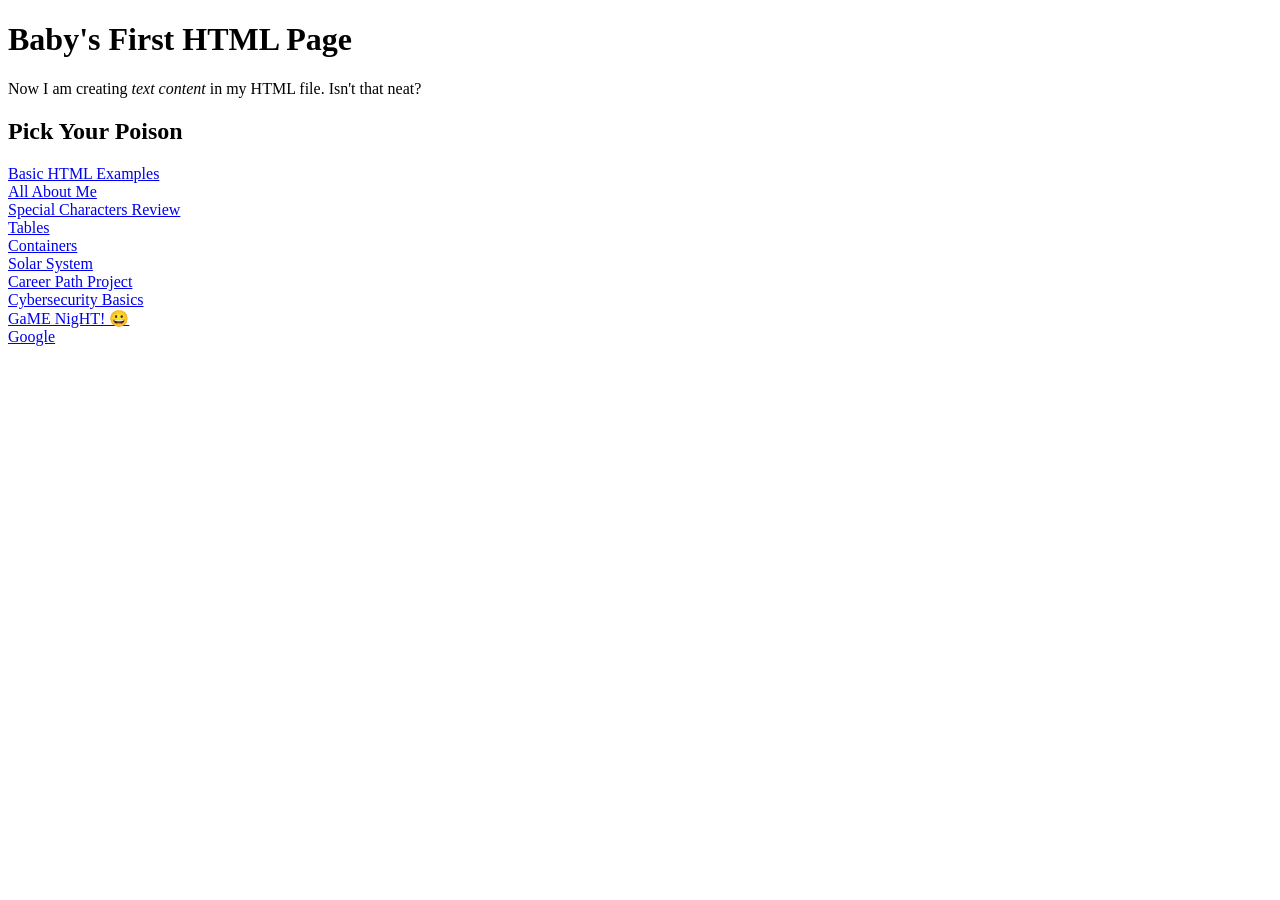
<file: index.html>
<!DOCTYPE html>
<html>
    <head>
        <title>Baby's First HTML File</title>
        <meta charset="UTF-8">
        <meta name="viewport" content="width=device-width, initial-scale=1.0">
    </head>
    <body>
        <h1>Baby's First HTML Page</h1>
        <p>Now I am creating <em>text content</em> in my HTML file. Isn't that neat?</p>
        <h2>Pick Your Poison</h2>
        <a href="basic.html">Basic HTML Examples</a><br>
        <a href="dettmer_about_me.html">All About Me</a><br>
        <a href="sp_char.html">Special Characters Review</a><br>
        <a href="tables.html">Tables</a><br>
        <a href="containers.html">Containers</a><br>
        <a href="solar-system.html">Solar System</a><br>
        <a href="career.html">Career Path Project</a><br>
        <a href="cybersecurity.html">Cybersecurity Basics</a><br>
        <a href="gameNight/gamenight.html">GaME NigHT! &#128512;</a><br>
        <a href="https://www.google.com">Google</a><br>
    </body>
</html>
</file>
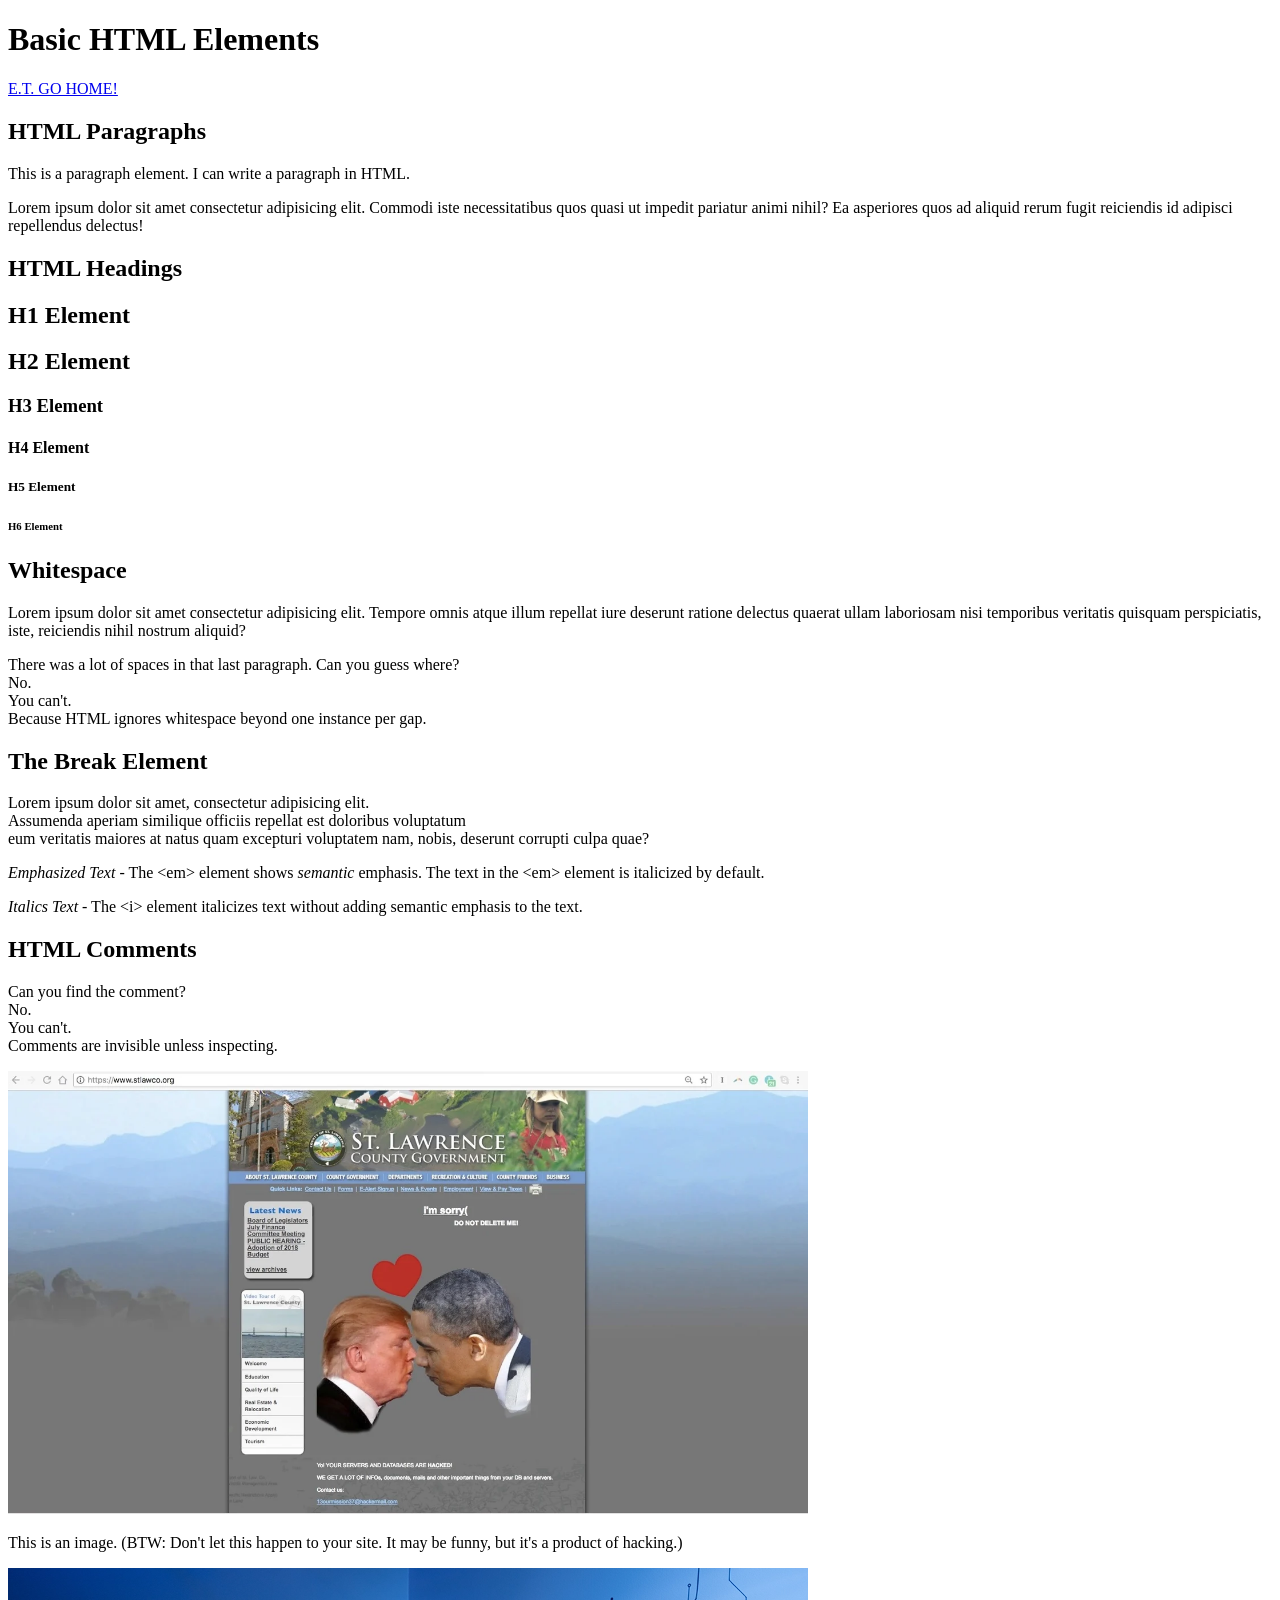
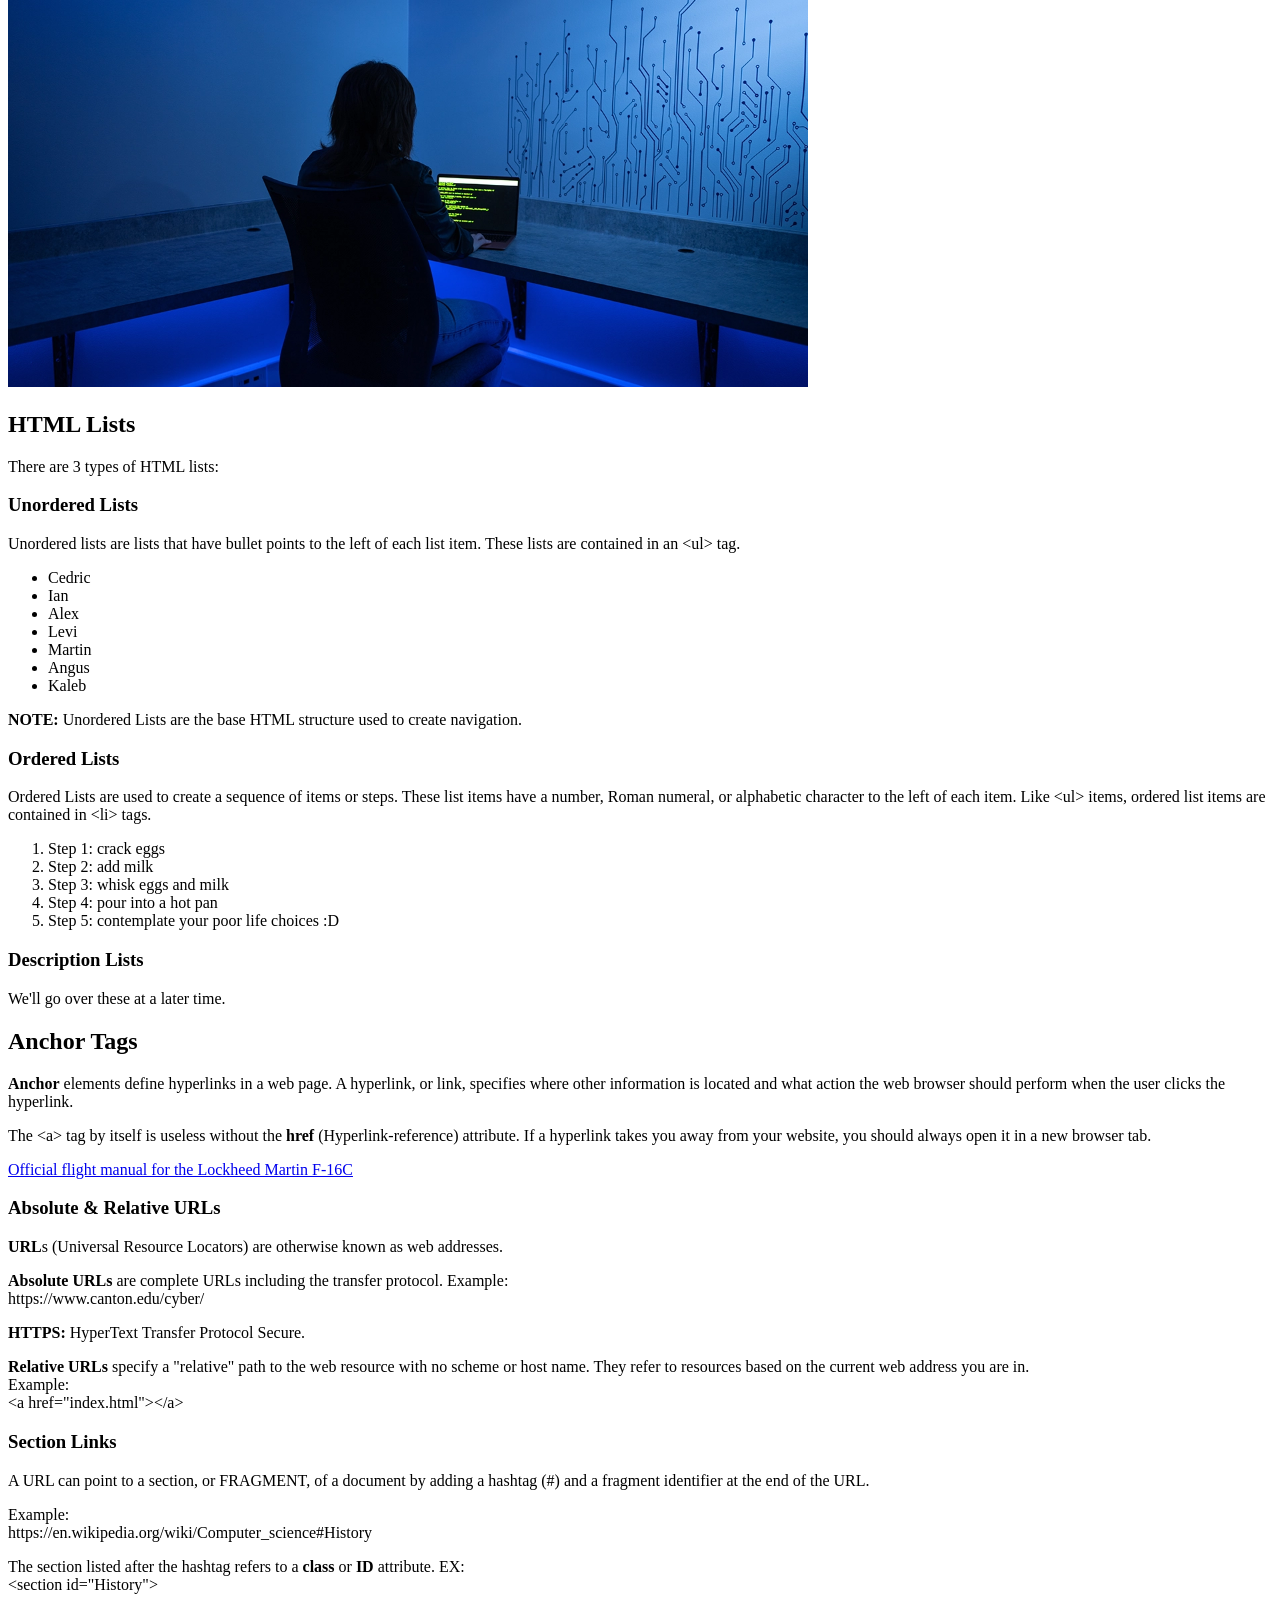
<file: basic.html>
<!DOCTYPE html>
<html lang="en">
    <head>
       <title>Baby's Second HTML File</title>
        <meta charset="UTF-8">
        <meta name="viewport" content="width=device-width, initial-scale=1.0">
    </head>
    <body>
        <h1>Basic HTML Elements</h1>
        <a href="index.html">E.T. GO HOME!</a>

        <section class="paragraphs">
            <h2>HTML Paragraphs</h2>
            <p>This is a paragraph element. I can write a paragraph in HTML.</p>
            <p>Lorem ipsum dolor sit amet consectetur adipisicing elit. Commodi iste necessitatibus quos quasi ut impedit pariatur animi nihil? Ea asperiores quos ad aliquid rerum fugit reiciendis id adipisci repellendus delectus!</p>
        </section>
        <section class="headings">
            <h2>HTML Headings</h2>
            <h1>H1 Element</h1>
            <h2>H2 Element</h2>
            <h3>H3 Element</h3>
            <h4>H4 Element</h4>
            <h5>H5 Element</h5>
            <h6>H6 Element</h6>
        </section>
        <section class="whitespace">
            <h2>Whitespace</h2>
            <p>Lorem ipsum dolor sit amet consectetur                                                                            adipisicing elit. Tempore omnis atque illum repellat iure deserunt ratione delectus quaerat ullam laboriosam nisi temporibus                                             veritatis quisquam perspiciatis, iste,                                                                                                                                reiciendis nihil nostrum aliquid?</p>
            <p>There was a lot of spaces in that last paragraph. Can you guess where?<br>No.<br>You can't.<br>Because HTML ignores whitespace beyond one instance per gap.</p>
        </section>
        <section class="break">
            <h2>The Break Element</h2>
            <p>Lorem ipsum dolor sit amet, consectetur adipisicing elit.<br>Assumenda aperiam similique officiis repellat est doloribus voluptatum<br>eum veritatis maiores at natus quam excepturi voluptatem nam, nobis, deserunt corrupti culpa quae?</p>
        </section>
        <section class="text-formatting">
            <p><em>Emphasized Text</em> - The &lt;em&gt; element shows <em>semantic</em> emphasis. The text in the &lt;em&gt; element is italicized by default.</p>
            <p><i>Italics Text</i> - The &lt;i&gt; element italicizes text without adding semantic emphasis to the text.</p>
        </section>
        <section class="comments">
            <h2>HTML Comments</h2>
            <!--
                You will see none of this text inside your browser window.
                Comment text is created only for the developer.
            -->
            <p></p>
            <p></p>
            <p>Can you find the comment?<br>No.<br>You can't.<br>Comments are invisible unless inspecting.</p>
        </section>
        <section class="images">
            <!--This used to be an example of what is called hotlinking, before it was changed.-->
            <img src="img/screencap_082118_stlawco.jpeg" alt="St. Lawrence County's site after the Trobama incident." width="800">
            <p>This is an image. (BTW: Don't let this happen to your site. It may be funny, but it's a product of hacking.)</p>
            <img src="img/cyber-hero23.webp" alt="The SUNY Canton Dark Room." width="800">
        </section>
        <section class="lists">
            <h2>HTML Lists</h2>
            <p>There are 3 types of HTML lists:</p>

            <h3>Unordered Lists</h3>
            <p>Unordered lists are lists that have bullet points to the left of each list item. These lists are contained in an &lt;ul&gt; tag.</p>
            <ul>
                <li>Cedric</li>
                <li>Ian</li>
                <li>Alex</li>
                <li>Levi</li>
                <li>Martin</li>
                <li>Angus</li>
                <li>Kaleb</li>
            </ul>

            <p><strong>NOTE:</strong> Unordered Lists are the base HTML structure used to create navigation.</p>

            <h3>Ordered Lists</h3>
            <p>Ordered Lists are used to create a sequence of items or steps. These list items have a number, Roman numeral, or alphabetic character to the left of each item. Like &lt;ul&gt; items, ordered list items are contained in &lt;li&gt; tags.</p>
            <ol>
                <li>Step 1: crack eggs</li>
                <li>Step 2: add milk</li>
                <li>Step 3: whisk eggs and milk</li>
                <li>Step 4: pour into a hot pan</li>
                <li>Step 5: contemplate your poor life choices :D</li>
            </ol>

            <h3>Description Lists</h3>
            <p>We'll go over these at a later time.</p>
        </section>
        <section class="anchor-tags">
            <h2>Anchor Tags</h2>
            <p><strong>Anchor</strong> elements define hyperlinks in a web page. A hyperlink, or link, specifies where other information is located and what action the web browser should perform when the user clicks the hyperlink.</p>
            <p>The &lt;a&gt; tag by itself is useless without the <strong>href</strong> (Hyperlink-reference) attribute. If a hyperlink takes you away from your website, you should always open it in a new browser tab.</p>
            <a href="https://info.publicintelligence.net/HAF-F16.pdf" target="_blank">Official flight manual for the Lockheed Martin F-16C</a><br>

            <h3>Absolute & Relative URLs</h3>
            <p><strong>URL</strong>s (Universal Resource Locators) are otherwise known as web addresses.</p>
            <p><strong>Absolute URLs</strong> are complete URLs including the transfer protocol. Example: <br>https://www.canton.edu/cyber/</p>
            <p><strong>HTTPS:</strong> HyperText Transfer Protocol Secure.</p>
            <p></p>
            <p><strong>Relative URLs</strong> specify a "relative" path to the web resource with no scheme or host name. They refer to resources based on the current web address you are in.<br>Example:<br>&lt;a href="index.html"&gt;&lt;/a&gt;</p>

            <h3>Section Links</h3>
            <p> A URL can point to a section, or FRAGMENT, of a document by adding a hashtag (#) and a fragment identifier at the end of the URL.</p>
            <p>Example:<br>
            https://en.wikipedia.org/wiki/Computer_science#History</p>
            <p>The section listed after the hashtag refers to a <strong>class</strong> or <strong>ID</strong> attribute. EX:<br>
            &lt;section id="History"&gt;</p>
        </section>

    </body>
</html>
</file>
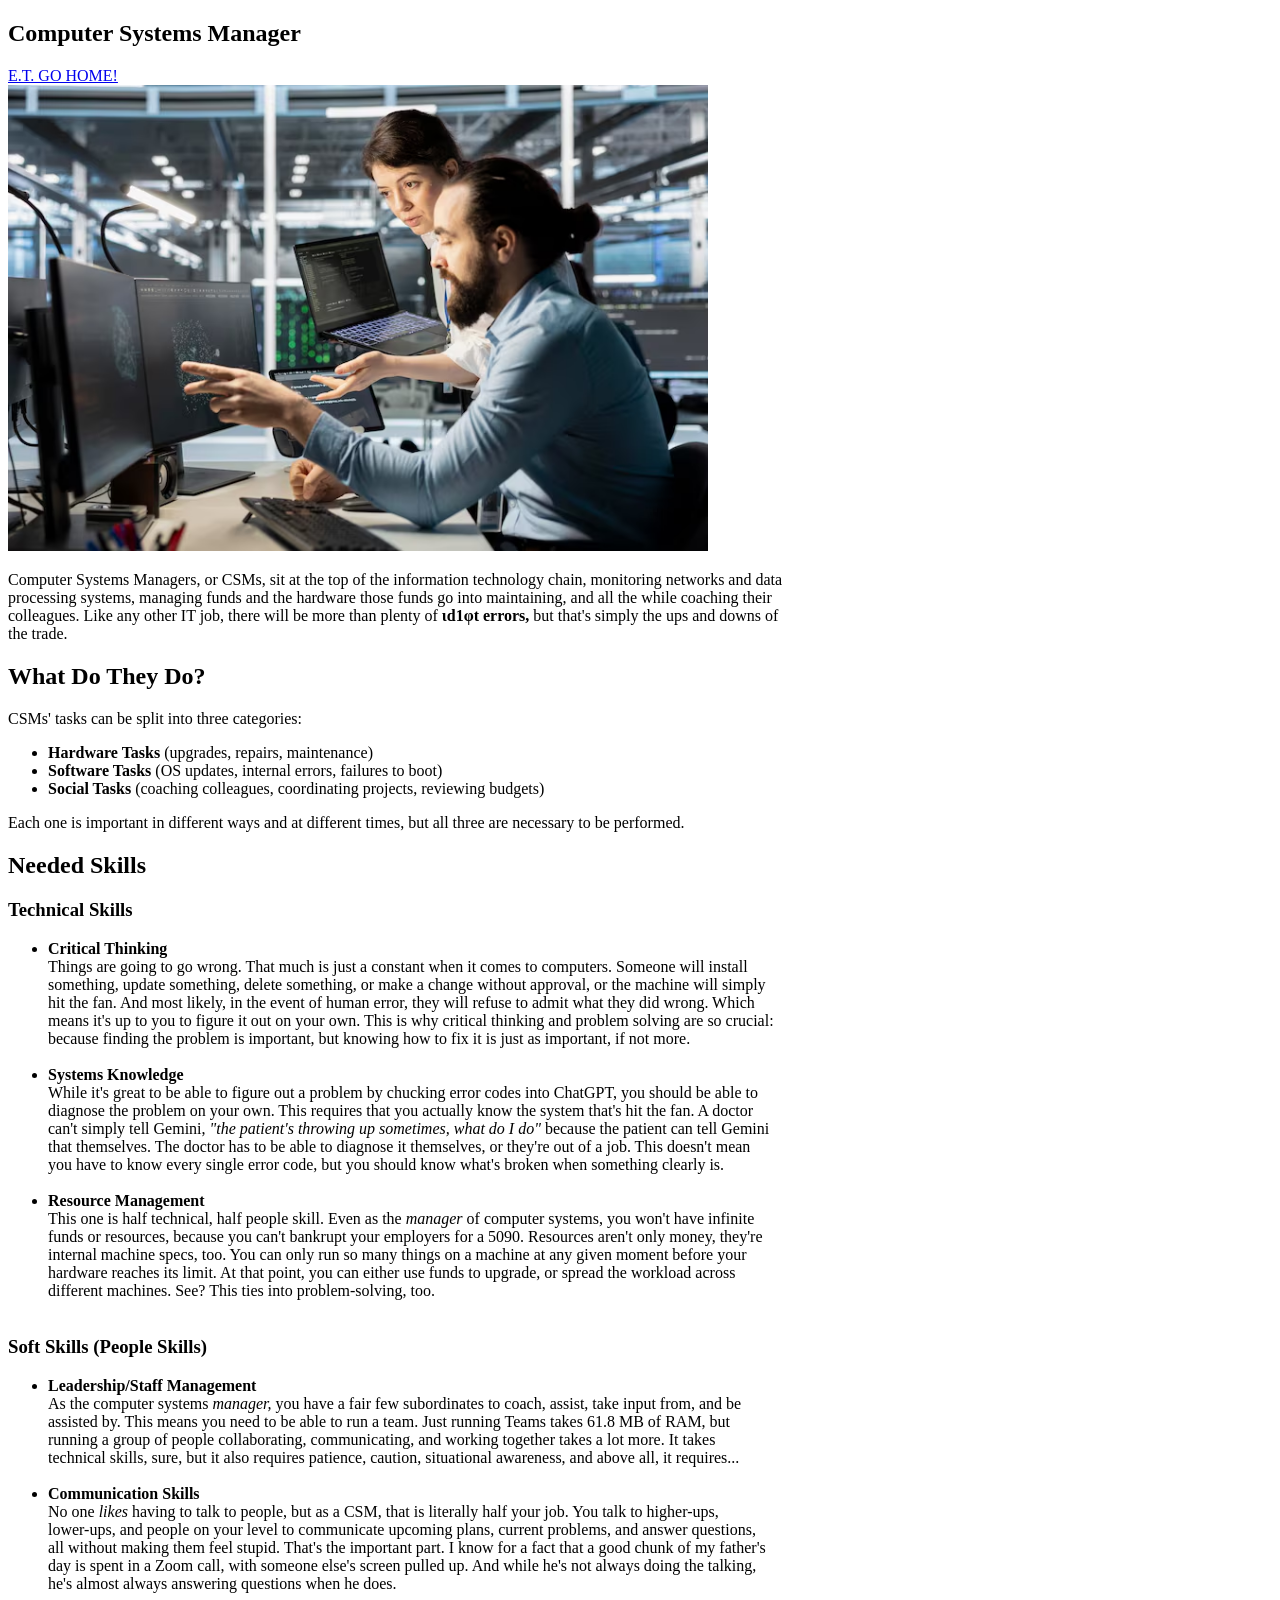
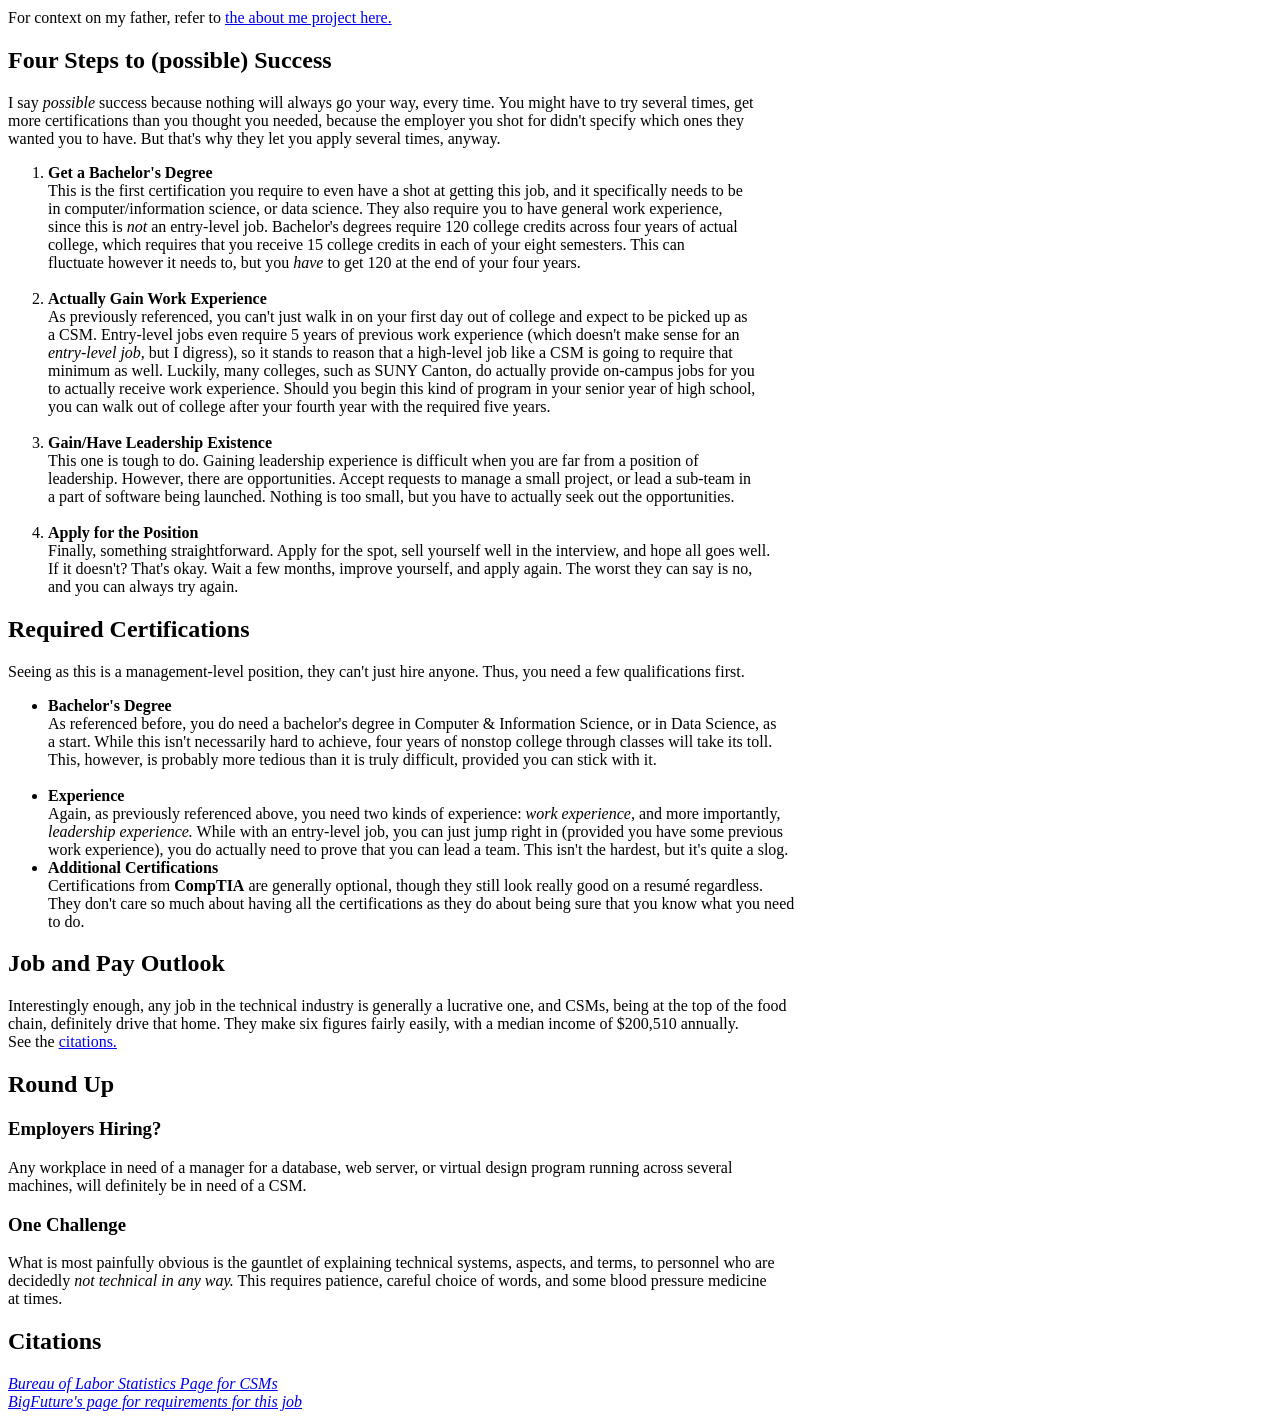
<file: career.html>
<!DOCTYPE html>
<html lang="en">
    <head>
        <meta charset="UTF-8">
        <meta name="viewport" content="width=device-width, initial-scale=1.0">
        <title></title>
    </head>
    <body>
        <section class="intro">
            <h1>Computer Systems Manager</h1>
            <a href="index.html">E.T. GO HOME!</a><br>
            <!--This is just my link back to index.html that should probably be in every page in here, and I believe it is. E.T. should always go home at some point.-->
            <img src="img/data-center-manager-supervising-technician-monitoring-system-performance_482257-126795.avif" alt="A computer systems manager sitting at a desk with several monitors, talking to a subordinate." width="700">

            <p>
                Computer Systems Managers, or CSMs, sit at the top of the information technology chain, monitoring networks and data<br>
                processing systems, managing funds and the hardware those funds go into maintaining, and all the while coaching their<br>
                colleagues. Like any other IT job, there will be more than plenty of <strong>&iota;d1&phi;t errors,</strong> but that's simply the ups and downs of<br>
                the trade.
            </p>

        </section>
        <section class="what-they-do">
            <h2>What Do They Do?</h2>
            <!--You know, if it wasn't obvious by the name...-->

            <p>
                CSMs' tasks can be split into three categories:
                <div>
                    <ul>
                        <li><strong>Hardware Tasks</strong> (upgrades, repairs, maintenance)</li>
                        <li><strong>Software Tasks</strong> (OS updates, internal errors, failures to boot)</li>
                        <li><strong>Social Tasks</strong> (coaching colleagues, coordinating projects, reviewing budgets)</li>
                    </ul>
                </div>
                Each one is important in different ways and at different times, but all three are necessary to be performed.
            </p>
        </section>

        <section class="required-skills">
            <h2>Needed Skills</h2>
            <!--Not just anyone can do these jobs, you know.-->

            <h3>Technical Skills</h3>
            <ul>
                <li>
                    <strong>Critical<!--Cr1tikal--> Thinking</strong><br>
                    Things are going to go wrong. That much is just a constant when it comes to computers. Someone will install<br>
                    something, update something, delete something, or make a change without approval, or the machine will simply<br>
                    hit the fan. And most likely, in the event of human error, they will refuse to admit what they did wrong. Which<br>
                    means it's up to you to figure it out on your own. This is why critical thinking and problem solving are so crucial:<br>
                    because finding the problem is important, but knowing how to fix it is just as important, if not more.<br><br>
                </li>
                <li>
                    <strong>Systems Knowledge</strong><br>
                    While it's great to be able to figure out a problem by chucking error codes into ChatGPT, you should be able to<br>
                    diagnose the problem on your own. This requires that you actually know the system that's hit the fan. A doctor<br>
                    can't simply tell Gemini, <i>"the patient's throwing up sometimes, what do I do"</i> because the patient can tell Gemini<br>
                    that themselves. The doctor has to be able to diagnose it themselves, or they're out of a job. This doesn't mean<br>
                    you have to know every single error code, but you should know what's broken when something clearly is.<br><br>
                </li>
                <li>
                    <strong>Resource Management</strong><br>
                    This one is half technical, half people skill. Even as the <em>manager</em> of computer systems, you won't have infinite<br>
                    funds or resources, because you can't bankrupt your employers for a 5090. Resources aren't only money, they're<br>
                    internal machine specs, too. You can only run so many things on a machine at any given moment before your<br>
                    hardware reaches its limit. At that point, you can either use funds to upgrade, or spread the workload across<br>
                    different machines. See? This ties into problem-solving, too.<br><br>
                </li>
            </ul>

            <h3>Soft Skills (People Skills)</h3>
            <ul>
                <li>
                    <strong>Leadership/Staff Management</strong><br>
                    As the computer systems <em>manager,</em> you have a fair few subordinates to coach, assist, take input from, and be<br>
                    assisted by. This means you need to be able to run a team. Just running Teams takes 61.8 MB of RAM, but<br>
                    running a group of people collaborating, communicating, and working together takes a lot more. It takes<br>
                    technical skills, sure, but it also requires patience, caution, situational awareness, and above all, it requires...<br><br>
                </li>
                <li>
                    <strong>Communication Skills</strong><br>
                    No one <em>likes</em> having to talk to people, but as a CSM, that is literally half your job. You talk to higher-ups,<br>
                    lower-ups, and people on your level to communicate upcoming plans, current problems, and answer questions,<br>
                    all without making them feel stupid. That's the important part.
                    I know for a fact that a good chunk of my father's<br>
                    day is spent in a Zoom call, with someone else's screen pulled up. And while he's not always doing the talking,<br>
                    he's almost always answering questions when he does.
                </li>
            </ul>
            <p>For context on my father, refer to <a href="dettmer_about_me.html">the about me project here.</a></p>
        </section>

        <section class="four-step-path">
            <h2>Four Steps to (possible) Success</h2>
            <p>I say <em>possible</em> success because nothing will always go your way, every time. You might have to try several times, get<br>
                more certifications than you thought you needed, because the employer you shot for didn't specify which ones they<br>
                wanted you to have. But that's why they let you apply several times, anyway.</p>
                
                <ol>
                    <li>
                        <strong>Get a Bachelor's Degree</strong><br>
                        This is the first certification you require to even have a shot at getting this job, and it specifically needs to be<br>
                        in computer/information science, or data science. They also require you to have general work experience,<br>
                        since this is <em>not</em> an entry-level job. Bachelor's degrees require 120 college credits across four years of actual<br>
                        college, which requires that you receive 15 college credits in each of your eight semesters. This can<br>
                        fluctuate however it needs to, but you <em>have</em> to get 120 at the end of your four years.<br><br>
                    </li>
                    <li>
                        <strong>Actually Gain Work Experience</strong><br>
                        As previously referenced, you can't just walk in on your first day out of college and expect to be picked up as<br>
                        a CSM. Entry-level jobs even require 5 years of previous work experience (which doesn't make sense for an<br>
                        <em>entry-level job,</em> but I digress), so it stands to reason that a high-level job like a CSM is going to require that<br>
                        minimum as well. Luckily, many colleges, such as SUNY Canton, do actually provide on-campus jobs for you<br>
                        to actually receive work experience. Should you begin this kind of program in your senior year of high school,<br>
                        you can walk out of college after your fourth year with the required five years.<br><br>
                    </li>
                    <li>
                        <strong>Gain/Have Leadership Existence</strong><br>
                        This one is tough to do. Gaining leadership experience is difficult when you are far from a position of<br>
                        leadership. However, there are opportunities. Accept requests to manage a small project, or lead a sub-team in<br>
                        a part of software being launched. Nothing is too small, but you have to actually seek out the opportunities.<br><br>
                    </li>
                    <li>
                        <strong>Apply for the Position</strong><br>
                        Finally, something straightforward. Apply for the spot, sell yourself well in the interview, and hope all goes well.<br>
                        If it doesn't? That's okay. Wait a few months, improve yourself, and apply again. The worst they can say is no,<br>
                        and you can always try again.
                    </li>
                </ol>
        </section>
        
        <section class="certifications">
            <h2>Required Certifications</h2>
            <p>Seeing as this is a management-level position, they can't just hire anyone. Thus, you need a few qualifications first.</p>

            <ul>
                <li>
                    <strong>Bachelor's Degree</strong><br>
                    As referenced before, you do need a bachelor's degree in Computer & Information Science, or in Data Science, as<br>
                    a start. While this isn't necessarily hard to achieve, four years of nonstop college through classes will take its toll.<br>
                    This, however, is probably more tedious than it is truly difficult, provided you can stick with it.<br><br>
                </li>
                <li>
                    <strong>Experience</strong><br>
                    Again, as previously referenced above, you need two kinds of experience: <em>work experience,</em> and more importantly,<br>
                    <em>leadership experience.</em> While with an entry-level job, you can just jump right in (provided you have some previous<br>
                    work experience), you do actually need to prove that you can lead a team. This isn't the hardest, but it's quite a slog.
                </li>
                <li>
                    <strong>Additional Certifications</strong><br>
                    Certifications from <b>CompTIA</b> are generally optional, though they still look really good on a resumé regardless.<br>
                    They don't care so much about having all the certifications as they do about being sure that you know what you need<br>to do.
                </li>
            </ul>
        </section>
        <section class="pay-outlook">
            <h2>Job and Pay Outlook</h2>
            
            <p>
                Interestingly enough, any job in the technical industry is generally a lucrative one, and CSMs, being at the top of the food<br>
                chain, definitely drive that home. They make six figures fairly easily, with a median income of &dollar;200,510 annually.<br>
                See the <a href="career.html#citations">citations.</a>
            </p>
        </section>
        <section class="round-up">
            <h2>Round Up</h2>

            <h3>Employers Hiring?</h3>
            <p>
                Any workplace in need of a manager for a database, web server, or virtual design program running across several<br>
                machines, will definitely be in need of a CSM.
            </p>

            <h3>One Challenge</h3>
            <p>
                What is most painfully obvious is the gauntlet of explaining technical systems, aspects, and terms, to personnel who are<br>
                decidedly <em>not technical in any way.</em> This requires patience, careful choice of words, and some blood pressure medicine<br>
                at times.
            </p>
        </section>
        <section class="citations">
            <h2>Citations</h2>
            <cite>
                <a href="https://www.bls.gov/ooh/management/computer-and-information-systems-manager.html#tab-1" target="_blank">Bureau of Labor Statistics Page for CSMs</a><br>
                <a href="https://bigfuture.collegeboard.org/careers/computer-and-information-systems-manager/tasks-knowledge-skills" target="_blank">BigFuture's page for requirements for this job</a>
            </cite>
        </section>
    </body>
</html>
</file>
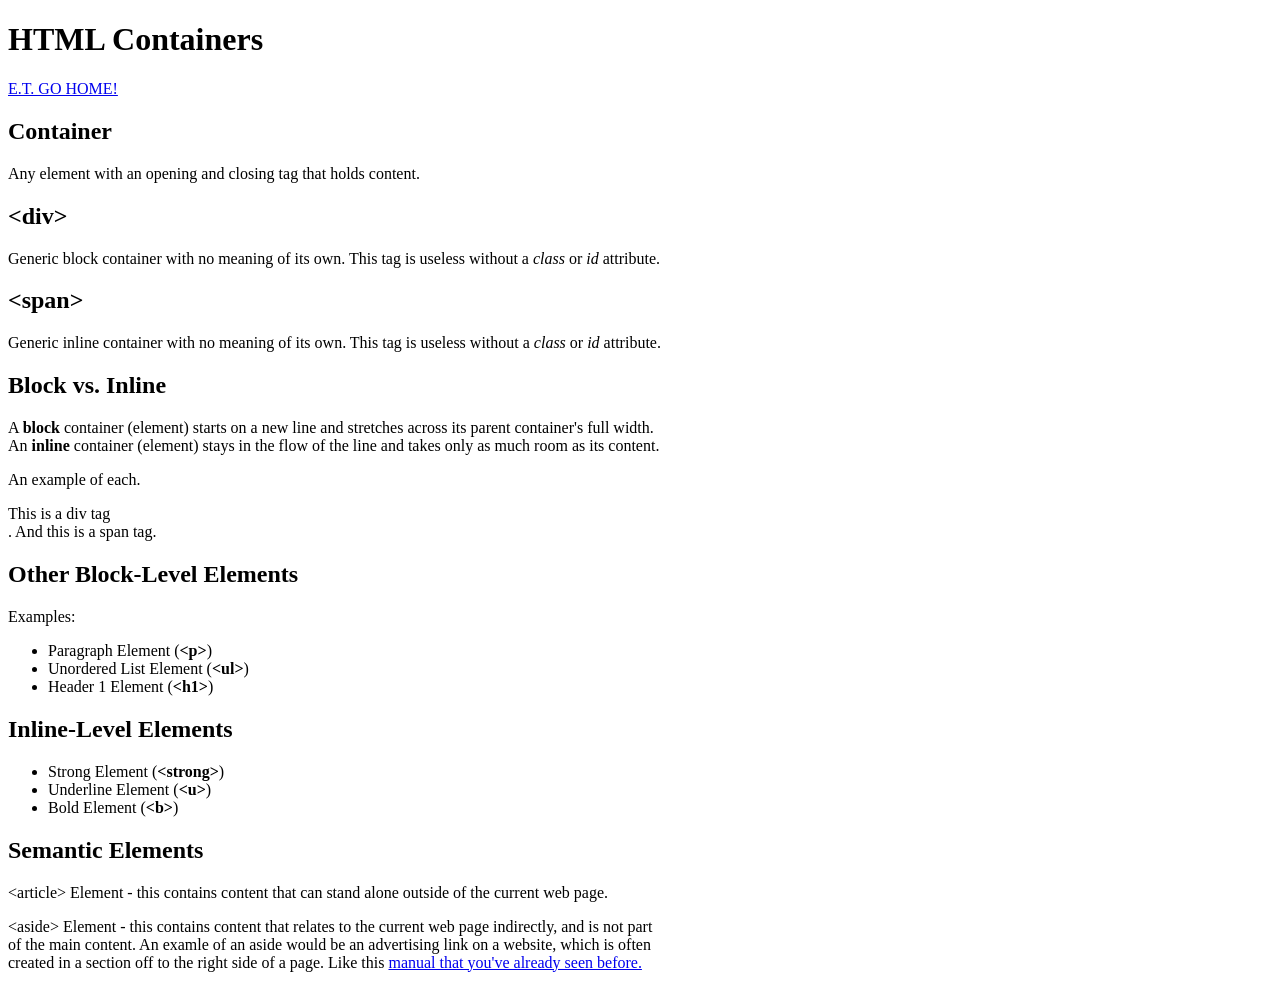
<file: containers.html>
<!DOCTYPE html>
<html lang="en">
    <head>
        <meta charset="UTF-8">
        <meta name="viewport" content="width=device-width, initial-scale=1.0">
        <title>HTML Containers</title>
    </head>
    <body>
        <h1>HTML Containers</h1>
        <a href="index.html">E.T. GO HOME!</a>
        <div class="definitions">
            <h2>Container</h2>
            <p>Any element with an opening and closing tag that holds content.</p>

            <h2>&lt;div&gt;</h2>
            <p>Generic block container with no meaning of its own. This tag is useless without a <em>class</em> or <em>id</em> attribute.</p>

            <h2>&lt;span&gt;</h2>
            <p>Generic inline container with no meaning of its own. This tag is useless without a <em>class</em> or <em>id</em> attribute.</p>

            <h2>Block vs. Inline</h2>
            <p>A <strong>block</strong> container (element) starts on a new line and stretches across its parent container's full width.<br> An <strong>inline</strong> container (element) stays in the flow of the line and takes only as much room as its content.</p>
            <p>An example of each. <div>This is a div tag</div>. And <span>this is a span tag</span>.</p>

            <h2>Other Block-Level Elements</h2>
            <p>
                Examples:<br>
                <ul>
                    <li>Paragraph Element (<strong>&lt;p&gt;</strong>)</li>
                    <li>Unordered List Element (<strong>&lt;ul&gt;</strong>)</li>
                    <li>Header 1 Element (<strong>&lt;h1&gt;</strong>)</li>
                </ul>
            </p>

            <h2>Inline-Level Elements</h2>
            <ul>
                <li>Strong Element (<strong>&lt;strong&gt;</strong>)</li>
                <li>Underline Element (<strong>&lt;u&gt;</strong>)</li>
                <li>Bold Element (<strong>&lt;b&gt;</strong>)</li>
            </ul>

            <h2>Semantic Elements</h2>
            <p>&lt;article&gt; Element - this contains content that can stand alone outside of the current web page.</p>

            <p>&lt;aside&gt; Element - this contains content that relates to the current web page indirectly, and is not part<br>of the main content. An examle of an aside would be an advertising link on a website, which is often<br>created in a section off to the right side of a page. Like this <a href="https://info.publicintelligence.net/HAF-F16.pdf" target="_blank">manual that you've already seen before.</a></p>
        </div>
    </body>
</html>
</file>
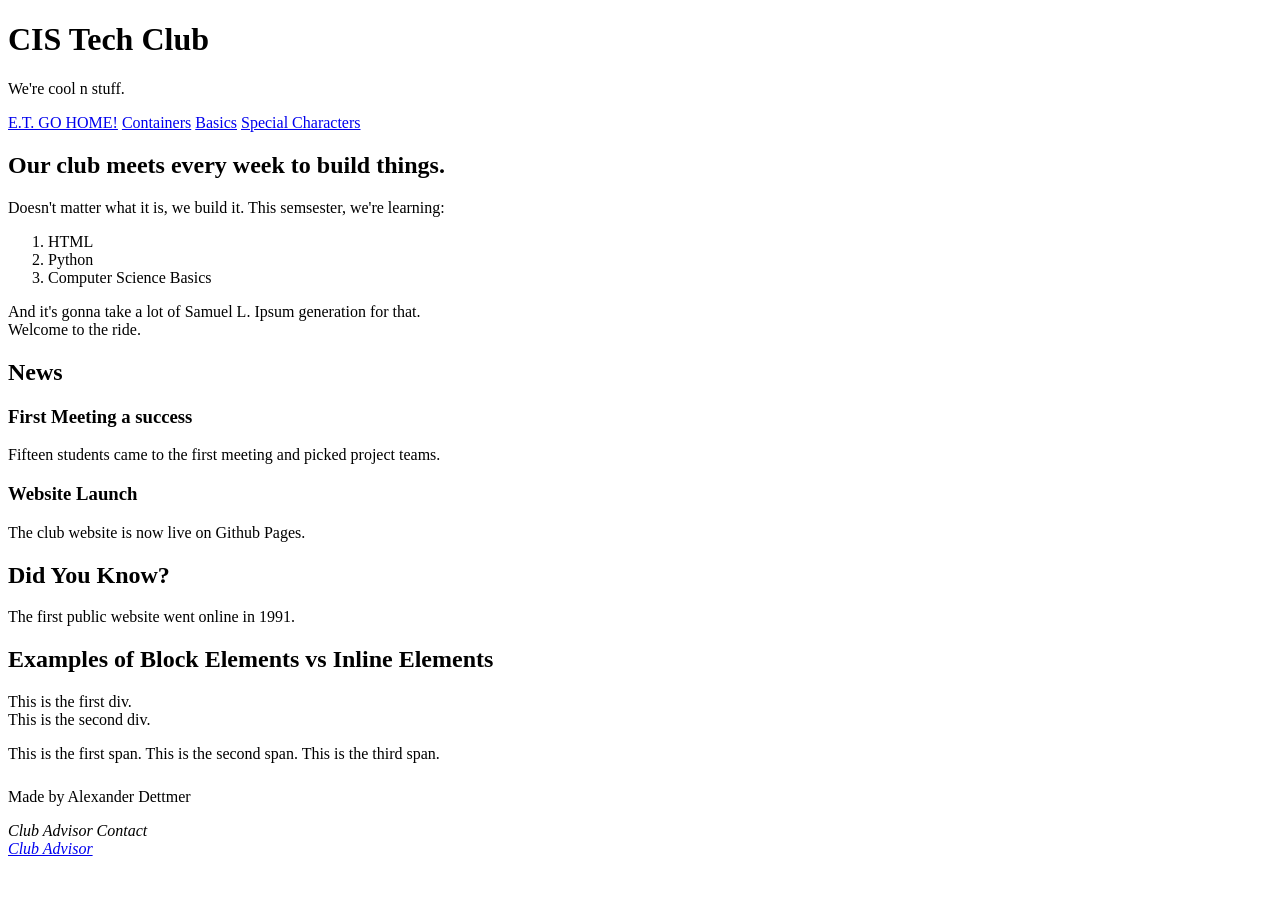
<file: contPractice.html>
<!DOCTYPE html>
<html lang="en">
    <head>
        <meta charset="UTF-8">
        <meta name="viewport" content="width=device-width, initial-scale=1.0">
        <title>CIS Tech Club</title>
    </head>
    <body>
        <header>
            <h1>CIS Tech Club</h1>
            <p>We're cool n stuff.</p>
            <nav>
                <a href="index.html">E.T. GO HOME!</a>
                <a href="containers.html">Containers</a>
                <a href="basic.html">Basics</a>
                <a href="sp_char.html">Special Characters</a>
            </nav>
        </header>

        <main>
            <h2>Our club meets every week to build things.</h2>
            <p>Doesn't matter what it is, we build it. This semsester, we're learning:</p>
            <ol>
                <li>HTML</li>
                <li>Python</li>
                <li>Computer Science Basics</li>
            </ol>
            <p>And it's gonna take a lot of Samuel L. Ipsum generation for that.<br>Welcome to the ride.</p>
            <section>
                <h2>News</h2>
                <article>
                    <h3>First Meeting a success</h3>
                    <p>Fifteen students came to the first meeting and picked project teams.</p>
                </article>
                <article>
                    <h3>Website Launch</h3>
                    <p>The club website is now live on Github Pages.</p>
                </article>
            </section>
            
            <aside>
                <h2>Did You Know?</h2>
                <p>The first public website went online in 1991.</p>
            </aside>
            <section>
                <h2>Examples of Block Elements vs Inline Elements</h2>

                <div>This is the first div.</div>
                <div>This is the second div.</div>

                <p>
                    <span>This is the first span.</span>
                    <span>This is the second span.</span>
                    <span>This is the third span.</span>
                </p>

            </section>
        </main>
        <footer>
        <h6><!-- start slipsum code

        Now that there is the Tec-9, a crappy spray gun from South Miami. This gun is advertised as the most popular gun in American crime. Do you believe that shit? It actually says that in the little book that comes with it: the most popular gun in American crime. Like they're actually proud of that shit. 

        end slipsum code --></h6>
         <p>Made by Alexander Dettmer</p>
         <address>
            Club Advisor Contact<br>
            <a href="mailto:whoeverthefuck@notarealgmail.com">Club Advisor</a>
         </address>
        </footer>
    </body>
</html>
</file>
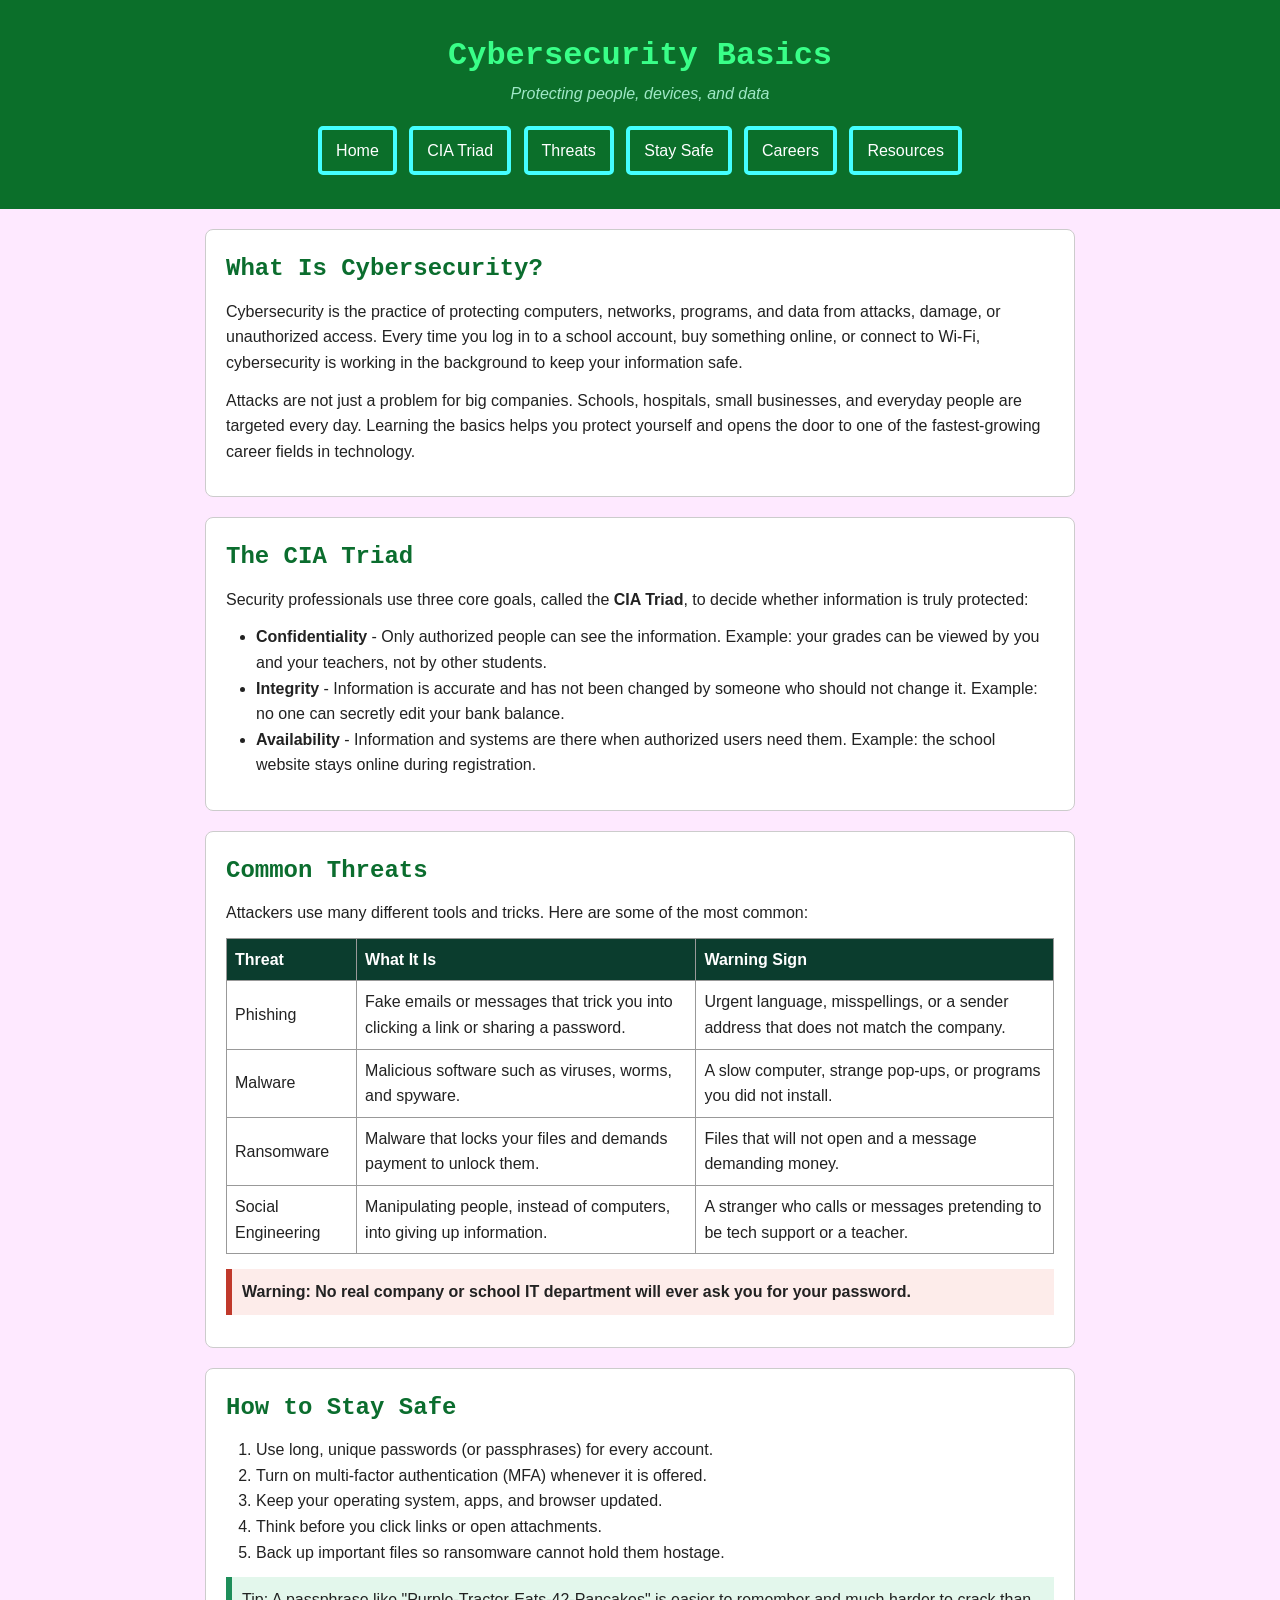
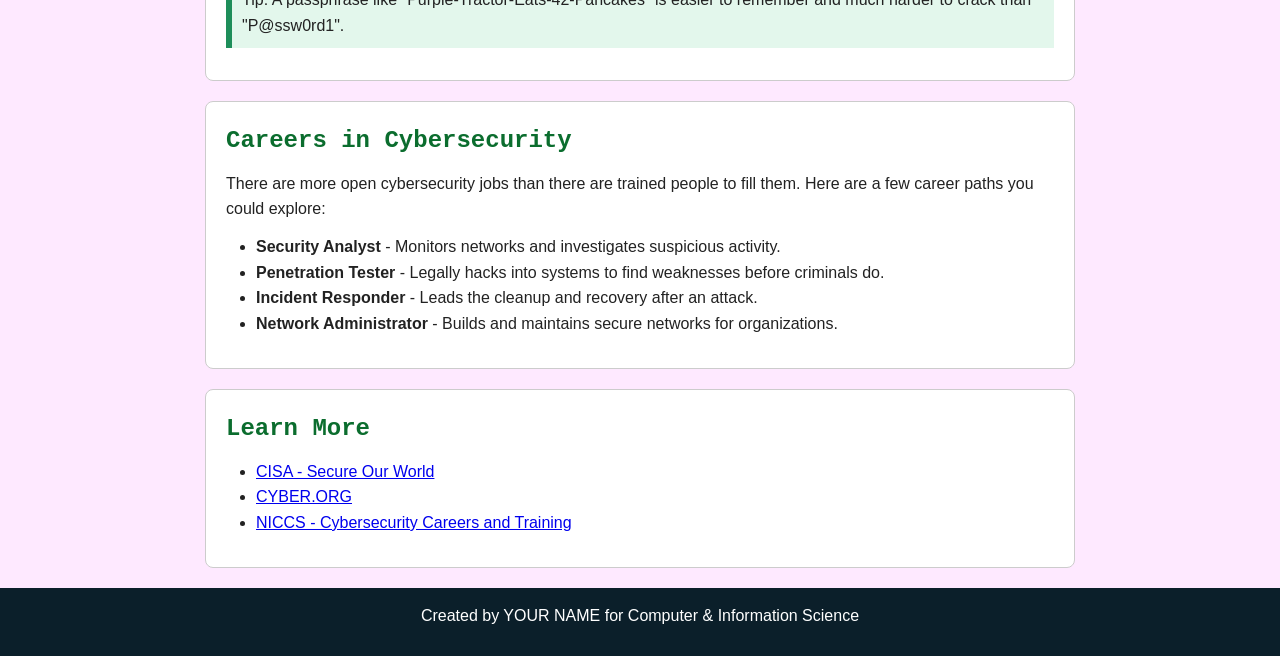
<file: cybersecurity.html>
<!DOCTYPE html>
<html lang="en">
<head>
    <meta charset="UTF-8">
    <meta name="viewport" content="width=device-width, initial-scale=1.0">
    <title>Cybersecurity Basics</title>

    <!-- STEP 1: Link your external stylesheet (cybersecurity.css) on the line below -->
     <link rel="stylesheet" href="cybersecurity.css">

</head>
<body>

    <!-- The header has an ID. IDs are unique: only ONE element per page can use id="page-header" -->
    <header id="page-header">
        <h1>Cybersecurity Basics</h1>
        <p class="tagline">Protecting people, devices, and data</p>

        <!-- Navigation: these links will get a hover effect in Step 9 -->
        <nav>
            <a href="index.html">Home</a>
            <a href="#cia">CIA Triad</a>
            <a href="#threats">Threats</a>
            <a href="#defense">Stay Safe</a>
            <a href="#careers">Careers</a>
            <a href="#resources">Resources</a>
        </nav>
    </header>

    <main>

        <!-- Each section uses the class "card". Classes CAN be reused on many elements -->
        <section id="intro" class="card">
            <h2>What Is Cybersecurity?</h2>
            <p>
                Cybersecurity is the practice of protecting computers, networks, programs, and data
                from attacks, damage, or unauthorized access. Every time you log in to a school
                account, buy something online, or connect to Wi-Fi, cybersecurity is working in the
                background to keep your information safe.
            </p>
            <p>
                Attacks are not just a problem for big companies. Schools, hospitals, small businesses,
                and everyday people are targeted every day. Learning the basics helps you protect
                yourself and opens the door to one of the fastest-growing career fields in technology.
            </p>
        </section>

        <section id="cia" class="card">
            <h2>The CIA Triad</h2>
            <p>
                Security professionals use three core goals, called the <strong>CIA Triad</strong>,
                to decide whether information is truly protected:
            </p>
            <ul>
                <li><strong>Confidentiality</strong> - Only authorized people can see the information.
                    Example: your grades can be viewed by you and your teachers, not by other students.</li>
                <li><strong>Integrity</strong> - Information is accurate and has not been changed by
                    someone who should not change it. Example: no one can secretly edit your bank balance.</li>
                <li><strong>Availability</strong> - Information and systems are there when authorized
                    users need them. Example: the school website stays online during registration.</li>
            </ul>
        </section>

        <section id="threats" class="card">
            <h2>Common Threats</h2>
            <p>Attackers use many different tools and tricks. Here are some of the most common:</p>

            <table>
                <thead>
                    <tr>
                        <th>Threat</th>
                        <th>What It Is</th>
                        <th>Warning Sign</th>
                    </tr>
                </thead>
                <tbody>
                    <tr>
                        <td>Phishing</td>
                        <td>Fake emails or messages that trick you into clicking a link or sharing a password.</td>
                        <td>Urgent language, misspellings, or a sender address that does not match the company.</td>
                    </tr>
                    <tr>
                        <td>Malware</td>
                        <td>Malicious software such as viruses, worms, and spyware.</td>
                        <td>A slow computer, strange pop-ups, or programs you did not install.</td>
                    </tr>
                    <tr>
                        <td>Ransomware</td>
                        <td>Malware that locks your files and demands payment to unlock them.</td>
                        <td>Files that will not open and a message demanding money.</td>
                    </tr>
                    <tr>
                        <td>Social Engineering</td>
                        <td>Manipulating people, instead of computers, into giving up information.</td>
                        <td>A stranger who calls or messages pretending to be tech support or a teacher.</td>
                    </tr>
                </tbody>
            </table>

            <!-- This paragraph uses the class "warning" -->
            <p class="warning">
                Warning: No real company or school IT department will ever ask you for your password.
            </p>
        </section>

        <section id="defense" class="card">
            <h2>How to Stay Safe</h2>
            <ol>
                <li>Use long, unique passwords (or passphrases) for every account.</li>
                <li>Turn on multi-factor authentication (MFA) whenever it is offered.</li>
                <li>Keep your operating system, apps, and browser updated.</li>
                <li>Think before you click links or open attachments.</li>
                <li>Back up important files so ransomware cannot hold them hostage.</li>
            </ol>

            <!-- This paragraph uses the class "tip" -->
            <p class="tip">
                Tip: A passphrase like "Purple-Tractor-Eats-42-Pancakes" is easier to remember
                and much harder to crack than "P@ssw0rd1".
            </p>
        </section>

        <section id="careers" class="card">
            <h2>Careers in Cybersecurity</h2>
            <p>
                There are more open cybersecurity jobs than there are trained people to fill them.
                Here are a few career paths you could explore:
            </p>
            <ul>
                <li><strong>Security Analyst</strong> - Monitors networks and investigates suspicious activity.</li>
                <li><strong>Penetration Tester</strong> - Legally hacks into systems to find weaknesses before criminals do.</li>
                <li><strong>Incident Responder</strong> - Leads the cleanup and recovery after an attack.</li>
                <li><strong>Network Administrator</strong> - Builds and maintains secure networks for organizations.</li>
            </ul>
        </section>

        <section id="resources" class="card">
            <h2>Learn More</h2>
            <ul>
                <li><a href="https://www.cisa.gov/secure-our-world" target="_blank">CISA - Secure Our World</a></li>
                <li><a href="https://cyber.org" target="_blank">CYBER.ORG</a></li>
                <li><a href="https://niccs.cisa.gov" target="_blank">NICCS - Cybersecurity Careers and Training</a></li>
            </ul>
        </section>

    </main>

    <footer>
        <p>Created by YOUR NAME for Computer &amp; Information Science</p>
    </footer>

</body>
</html>
</file>
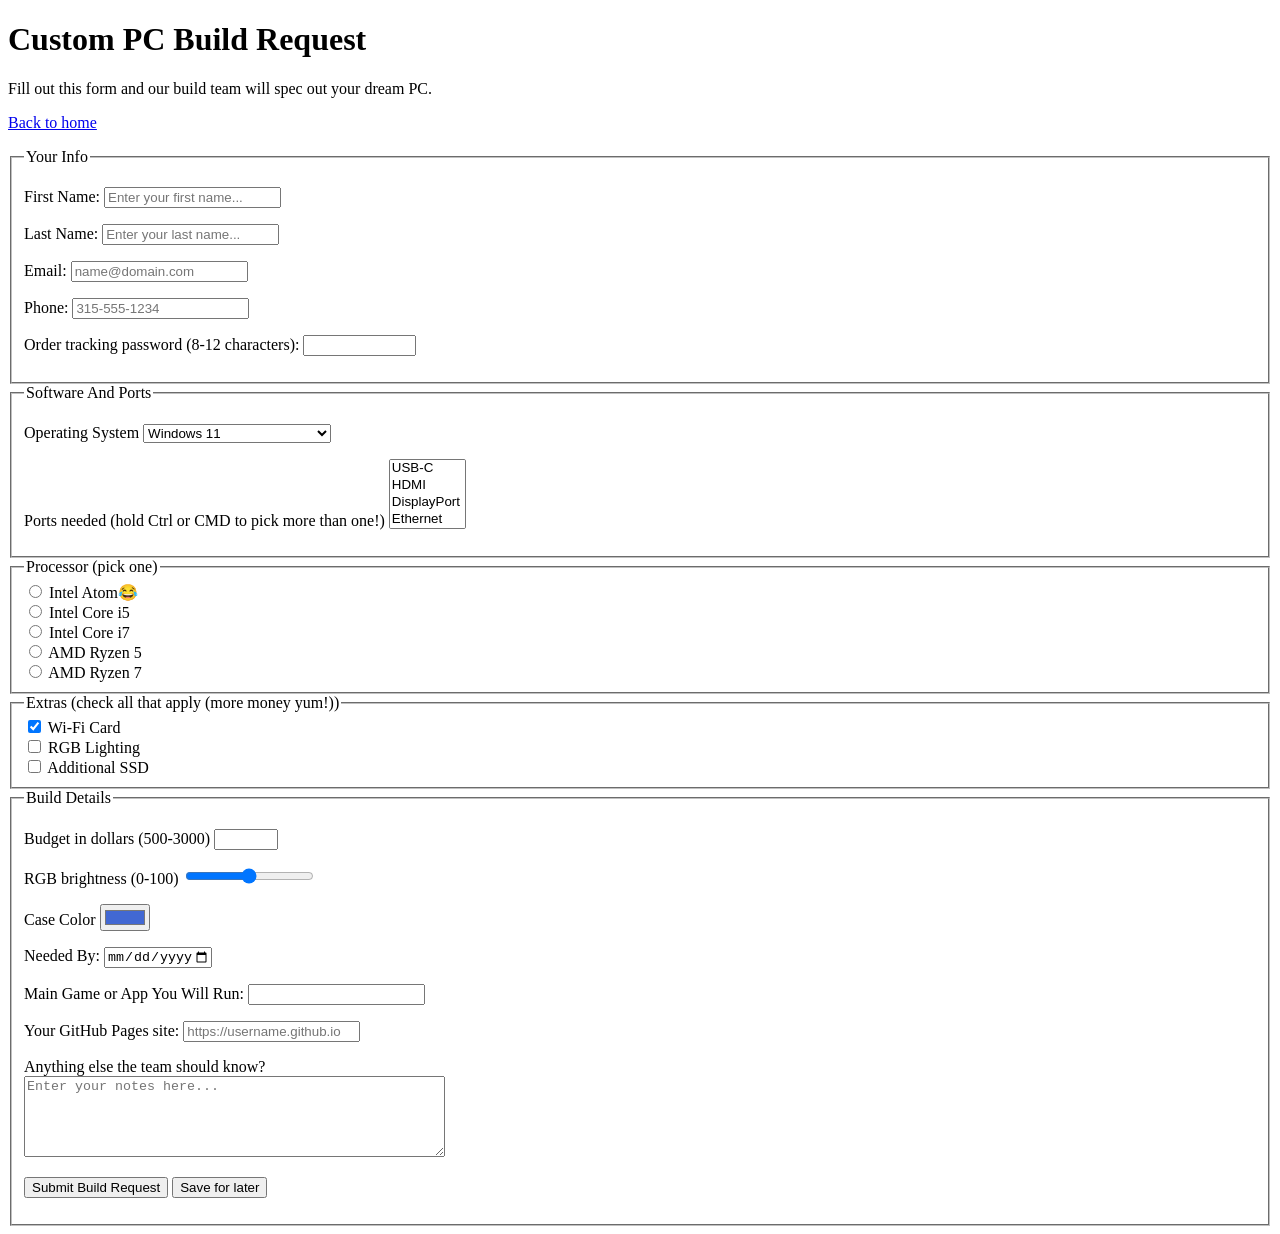
<file: forms-starter.html>
<!DOCTYPE html>
<html lang="en">
   <head>
      <meta charset="UTF-8">
      <title>Custom PC Build Request</title>
   </head>
   <body>
      <h1>Custom PC Build Request</h1>
      <p>Fill out this form and our build team will spec out your dream PC.</p>
      <p><a href="index.html">Back to home</a></p>

      <!-- ==========================================================
       PART 1 (zyBooks 3.2 Forms)
       1. Add a <form> with action="https://httpbin.org/get" and target="_blank"
          (no method yet -- what is the default?)
       2. Inside it: labeled text boxes for first name (name/id "first")
          and last name (name/id "last"), each with a placeholder
       3. A <textarea> named "notes" with 5 rows and 50 cols
       4. An <input type="submit">
       5. Test it, read the URL. Then change to method="POST" and
          action="https://httpbin.org/post" and test again.
       ========================================================== -->

      <form action="#" method="GET">
         <fieldset>
            <legend>Your Info</legend>
            <p>
               <label for="first">First Name:</label>
               <input type="text" name="first" id="first" placeholder="Enter your first name..." required>
               <!--NOTE: Input elements are VOID elements and do not include a closing tag, as they do not contain any content.-->
            </p>
            <p>
               <label for="last">Last Name:</label>
               <input type="text" name="last" id="last" placeholder="Enter your last name..." required>
            </p>
            <p>
               <label for="email">Email:</label>
               <input type="email" name="email" id="email" placeholder="name@domain.com">
            </p>
            <p>
               <label for="phone">Phone:</label>
               <input type="tel" name="phone" id="phone" placeholder="315-555-1234" pattern="[0-9]{3}-[0-9]{3}-[0-9]{4}" title="Format: 315-555-1234">
            </p>
            <p>
               <label for="tracker">Order tracking password (8-12 characters):</label>
               <input type="password" name="tracker" id="tracker" size="12" minlength="8" maxlength="12" required>
            </p>
         </fieldset>
         <!--drop down and list box-->
         <fieldset>
            <legend>Software And Ports</legend>
            <p>
               <label for="os">Operating System</label>
               <select name="os" id="os">
                  <option value="win11">Windows 11</option>
                  <option value="ubuntu">Linux (Ubuntu)</option>
                  <option value="none">Bring Your OS to Work Day!</option>
               </select>
            </p>
            <p>
               <label for="ports">Ports needed (hold Ctrl or CMD to pick more than one!)</label>
               <select name="ports" id="ports" size="4" multiple>
                  <option value="usbc">USB-C</option>
                  <option value="hdmi">HDMI</option>
                  <option value="displayport">DisplayPort</option>
                  <option value="ethernet">Ethernet</option>
                  <option value="thunderbolt">Thunderbolt</option>
               </select>
            </p>
         </fieldset>

         <!-- ==========================================================
       PART 2 (zyBooks 3.3 Common form widgets)  -- inside the form
       1. Wrap first/last name in <fieldset> with <legend>Your Info</legend>
       2. Add a password field (name/id "tracker", size 12, maxlength 12)
       3. Processor fieldset: 4 radio buttons, name="cpu"
          (i5, i7, ryzen5, ryzen7) -- make i5 checked
       4. Extras fieldset: checkboxes "wifi" (checked), "rgb", "extraSsd"
       5. A <select> drop-down "os": Windows 11, Linux (Ubuntu), No OS
       6. A list box "ports" with size="4" and multiple
       7. Replace the submit input with <button type="submit">
          and add <input type="button" value="Save for Later">
       ========================================================== -->

       <fieldset>
            <legend>Processor (pick one)</legend>
            <div>
               <input type="radio" name="cpu" value="atom" id="atom">
               <label for="atom">Intel Atom&#128514;</label>
            </div>
            <div>
               <input type="radio" name="cpu" value="i5" id="i5">
               <label for="i5">Intel Core i5</label>
            </div>
            <div>
               <input type="radio" name="cpu" value="i7" id="i7">
               <label for="i7">Intel Core i7</label>
            </div>
            <div>
               <input type="radio" name="cpu" value="ryzen5" id="ryzen5">
               <label for="ryzen5">AMD Ryzen 5</label>
            </div>
            <div>
               <input type="radio" name="cpu" value="ryzen7" id="ryzen7">
               <label for="ryzen7">AMD Ryzen 7</label>
            </div>
         </fieldset>

         <fieldset>
            <legend>Extras (check all that apply (more money yum!))</legend>
            <div>
               <input type="checkbox" name="wifi" id="wifi" checked>
               <label for="wifi">Wi-Fi Card</label>
            </div>
            <div>
               <input type="checkbox" name="rgb" id="rgb">
               <label for="rgb">RGB Lighting</label>
            </div>
            <div>
               <input type="checkbox" nae="extraSsd" id="extraSsd">
               <label for="extraSsd">Additional SSD</label>
            </div>
         </fieldset>

         <!-- ==========================================================
       PART 3 (zyBooks 3.4 Additional form widgets)  -- inside the form
       1. Email (type="email") and phone (type="tel") in Your Info
       2. Build Details fieldset:
            number  "budget"   min 500, max 3000, step 50
            range   "rgbLevel" min 0, max 100, step 10, value 50
            color   "caseColor"
            date    "neededBy" with a min and max date
            combo box: <input list="games"> + <datalist id="games">
            url     "portfolio"
       3. Validation: add required to first, last, email, tracker;
          minlength="8" on tracker; a pattern on phone
       4. Try to BREAK your form -- submit it empty, type bad data
       ========================================================== -->

       <fieldset>
         <legend>Build Details</legend>
         <p>
            <label for="budget">Budget in dollars (500-3000)</label>
            <input type="number" name="budget" id="budget" min="500" max="3000" step="50">
         </p>
         <p>
            <label for="rgbLevel">RGB brightness (0-100)</label>
            <input type="range" name="rgbLevel" id="rgbLevel" min="0" max="100" step="10" value="50">
         </p>
         <p>
            <label for="caseColor">Case Color</label>
            <input type="color" name="caseColor" id="caseColor" value="#4268d3">
         </p>
         <p>
            <label for="neededBy">Needed By:</label>
            <input type="date" name="neededBy" id="neededBy" min="2026-11-10" max="2027-06-30">
         </p>
         <p>
            <label for="game">Main Game or App You Will Run:</label>
            <input list="games" name="game" id="game">
            <datalist id="games">
               <option value="hollow-knight">Hollow Knight</option>
               <option value="portal-2">Portal 2</option>
               <option value="cinecraft">Minecraft</option>
               <option value="cyberpunk-2077">Cyberpunk 2077</option>
               <option value="beamng.drive">BeamNG.drive</option>
            </datalist>
         </p>
         <p>
            <label for="portfolio">Your GitHub Pages site:</label>
            <input type="url" name="portfolio" id="portfolio" placeholder="https://username.github.io">
         </p>
         <p>
            <label for="notes">Anything else the team should know?</label><br>
            <textarea name="notes" id="notes" placeholder="Enter your notes here..." rows="5" cols="50"></textarea>
         </p>
         <p>
            <button type="submit">Submit Build Request</button>
            <input type="button" value="Save for later">
         </p>
       </fieldset>

      </form>
   </body>
</html>
</file>
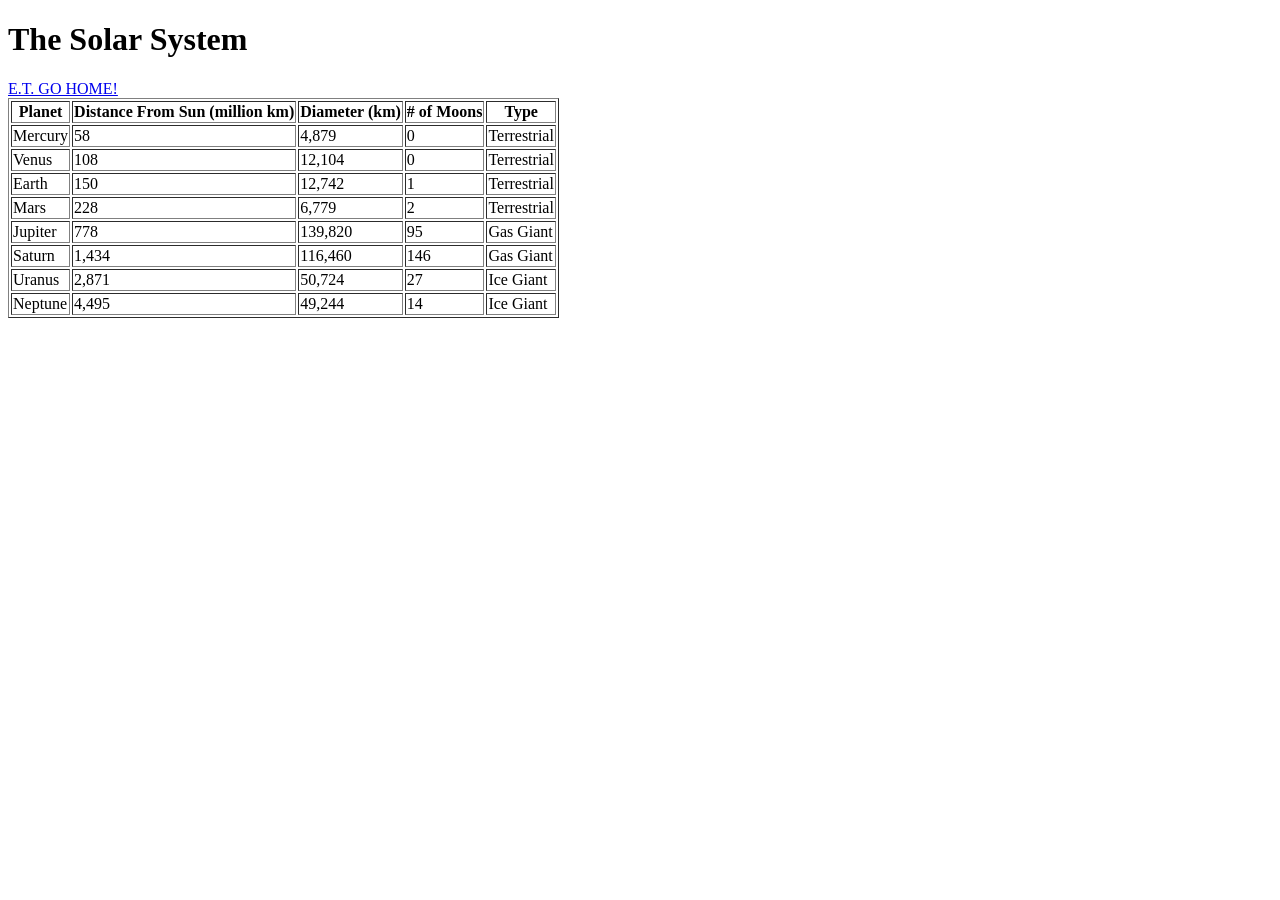
<file: solar-system.html>
<!DOCTYPE html>
<html lang="en">
    <head>
        <meta charset="UTF-8">
        <meta name="viewport" content="width=device-width, initial-scale=1.0">
        <title>Solar System Table</title>
    </head>
    <body>
        <h1>The Solar System</h1>
        <a href="index.html">E.T. GO HOME!</a>
        <table border="1">
            <thead>
                <th>Planet</th>
                <th>Distance From Sun (million km)</th>
                <th>Diameter (km)</th>
                <th>&num; of Moons</th>
                <th>Type</th>
            </thead>
            <tbody>
                <tr>
                    <td>Mercury</td>
                    <td>58</td>
                    <td>4,879</td>
                    <td>0</td>
                    <td>Terrestrial</td>
                </tr>
                <tr>
                    <td>Venus</td>
                    <td>108</td>
                    <td>12,104</td>
                    <td>0</td>
                    <td>Terrestrial</td>
                </tr>
                <tr>
                    <td>Earth</td>
                    <td>150</td>
                    <td>12,742</td>
                    <td>1</td>
                    <td>Terrestrial</td>
                </tr>
                <tr>
                    <td>Mars</td>
                    <td>228</td>
                    <td>6,779</td>
                    <td>2</td>
                    <td>Terrestrial</td>
                </tr>
                <tr>
                    <td>Jupiter</td>
                    <td>778</td>
                    <td>139,820</td>
                    <td>95</td>
                    <td>Gas Giant</td>
                </tr>
                <tr>
                    <td>Saturn</td>
                    <td>1,434</td>
                    <td>116,460</td>
                    <td>146</td>
                    <td>Gas Giant</td>
                </tr>
                <tr>
                    <td>Uranus</td>
                    <td>2,871</td>
                    <td>50,724</td>
                    <td>27</td>
                    <td>Ice Giant</td>
                </tr>
                <tr>
                    <td>Neptune</td>
                    <td>4,495</td>
                    <td>49,244</td>
                    <td>14</td>
                    <td>Ice Giant</td>
                </tr>
            </tbody>
        </table>
    </body>
</html>
</file>
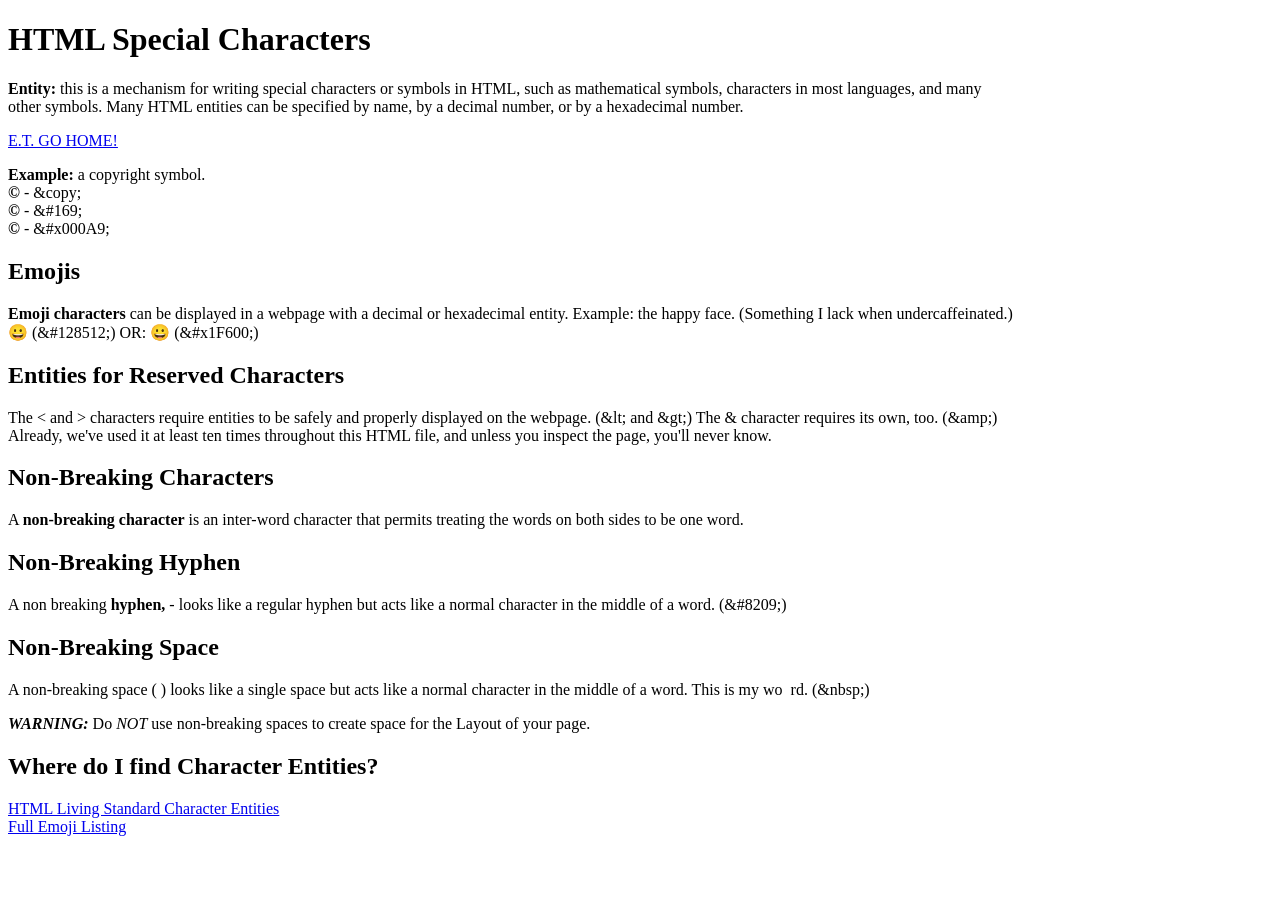
<file: sp_char.html>
<!DOCTYPE html>
<html lang="en">
    <head>
        <title>Baby's Fourth HTML File (HTML Special Characters)</title>
        <meta charset="UTF-8">
        <meta name="viewport" content="width=device-width, initial-scale=1.0">
    </head>
    <body>
        <h1>HTML Special Characters</h1>
        <p><strong>Entity:</strong> this is a mechanism for writing special characters or symbols in HTML, such as mathematical symbols, characters in most languages, and many<br>other symbols. Many HTML entities can be specified by name, by a decimal number, or by a hexadecimal number.</p>
        <a href="index.html">E.T. GO HOME!</a>

        <p><strong>Example:</strong> a copyright symbol.<br>
            <strong>&copy;</strong> - &amp;copy;<br>
            <strong>&#169;</strong> - &amp;#169;<br>
            <strong>&#x000A9;</strong> - &amp;#x000A9;
        </p>

        <h2>Emojis</h2>
        <p><strong>Emoji characters</strong> can be displayed in a webpage with a decimal or hexadecimal entity. Example: the happy face. (Something I lack when undercaffeinated.)<br>&#128512; (&amp;#128512;) OR: &#x1F600; (&amp;#x1F600;)</p>

        <h2>Entities for Reserved Characters</h2>
        <p>The &lt; and &gt; characters require entities to be safely and properly displayed on the webpage. (&amp;lt; and &amp;gt;) The &amp; character requires its own, too. (&amp;amp;)<br>Already, we've used it at least ten times throughout this HTML file, and unless you inspect the page, you'll never know.</p>

        <h2>Non-Breaking Characters</h2>
        <p>A <strong>non-breaking character</strong> is an inter-word character that permits treating the words on both sides to be one word.</p>

        <h2>Non-Breaking Hyphen</h2>
        <p>A non breaking <strong>hyphen,</strong> &#8209; looks like a regular hyphen but acts like a normal character in the middle of a word. (&amp;#8209;)</p>

        <h2>Non-Breaking Space</h2>
        <p>A non-breaking space (&nbsp;) looks like a single space but acts like a normal character in the middle of a word. This is my wo&nbsp;&nbsp;rd. (&amp;nbsp;)</p>
        <p><strong><em>WARNING:</em></strong> Do <em>NOT</em> use non-breaking spaces to create space for the Layout of your page.</p>

        <h2>Where do I find Character Entities?</h2>
        <a href="https://html.spec.whatwg.org/multipage/named-characters.html" target="_blank">HTML Living Standard Character Entities</a><br>
        <a href="https://unicode.org/emoji/charts/full-emoji-list.html" target="_blank">Full Emoji Listing</a>
    </body>
</html>
</file>
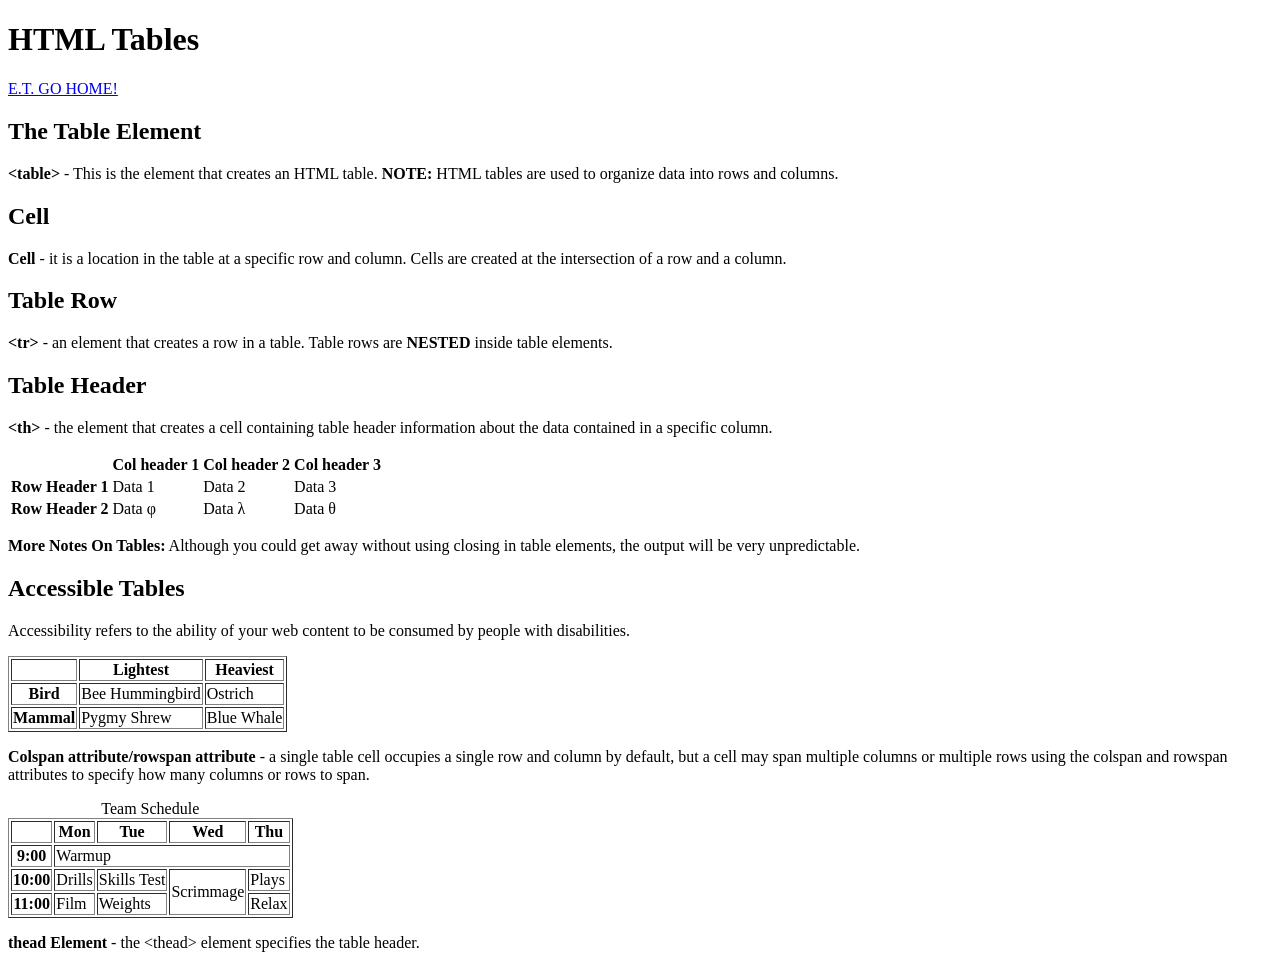
<file: tables.html>
<!DOCTYPE html>
<html lang="en">
    <head>
        <meta charset="UTF-8">
        <meta name="viewport" content="width=device-width, initial-scale=1.0">
        <title>Let's Stop Counting Our HTML Files</title>
    </head>
    <body>
        <h1>HTML Tables</h1>
        <a href="index.html">E.T. GO HOME!</a>

        <h2>The Table Element</h2>
        <p><strong>&lt;table&gt;</strong> - This is the element that creates an HTML table. <strong>NOTE:</strong> HTML tables are used to organize data into rows and columns.</p>

        <h2>Cell</h2>
        <p><strong>Cell</strong> -  it is a location in the table at a specific row and column. Cells are created at the intersection of a row and a column.</p>

        <h2>Table Row</h2>
        <p><strong>&lt;tr&gt;</strong> - an element that creates a row in a table. Table rows are <strong>NESTED</strong> inside table elements.</p>

        <h2>Table Header</h2>
        <p><strong>&lt;th&gt;</strong> - the element that creates a cell containing table header information about the data contained in a specific column.</p>

        <table>
            <tr>
                <th></th>
                <th>Col header 1</th>
                <th>Col header 2</th>
                <th>Col header 3</th>
            </tr>
            <tr>
                <th>Row Header 1</th>
                <td>Data 1</td>
                <td>Data 2</td>
                <td>Data 3</td>
            </tr>
            <tr>
                <th>Row Header 2</th>
                <td>Data &phi;</td>
                <td>Data &lambda;</td>
                <td>Data &theta;</td>
            </tr>
        </table>

        <p><strong>More Notes On Tables:</strong> Although you could get away without using closing in table elements, the output will be very unpredictable.</p>

        <h2>Accessible Tables</h2>
        <p>Accessibility refers to the ability of your web content to be consumed by people with disabilities.</p>

        <table border="1">
            <tr>
                <th></th>
                <th scope="col">Lightest</th>
                <th scope="col">Heaviest</th>
            </tr>
            <tr>
                <th scope="row">Bird</th>
                <td>Bee Hummingbird</td>
                <td>Ostrich</td>
            </tr>
            <tr>
                <th scope="row">Mammal</th>
                <td>Pygmy Shrew</td>
                <td>Blue Whale</td>
            </tr>
        </table>
        
        <p><strong>Colspan attribute/rowspan attribute</strong> -  a single table cell occupies a single row and column by default, but a cell may span multiple columns or multiple rows using the colspan and rowspan attributes to specify how many columns or rows to span.</p>

        <table border="1">
            <caption>Team Schedule</caption>
            <tr>
                <th></th>
                <th scope="column">Mon</th>
                <th scope="column">Tue</th>
                <th scope="column">Wed</th>
                <th scope="column">Thu</th>
            </tr>
            <tr>
                <th scope="row">9:00</th>
                <td colspan="4">Warmup</td>
            </tr>
            <tr>
                <th scope="row">10:00</th>
                <td>Drills</td>
                <td>Skills Test</td>
                <td rowspan="2">Scrimmage</td>
                <td>Plays</td>
            </tr>
            <tr>
                <th scope="row">11:00</th>
                <td>Film</td>
                <td>Weights</td>
                <td>Relax</td>
            </tr>
        </table>

        <p><strong>thead Element</strong> - the &lt;thead&gt; element specifies the table header.</p>
    </body>
</html>
<!--The end is never the end is never the end is never the end is never the end is never the end is never the end is never the end is never the end is never the end is never the end is never the end is never the end is never the end is never the end is never the end is never the end is never the end is never the end is never the end is never the end is never the end is never the end is never the end is never the end is never the end is never the end is never the end is never the end is never the end is never the end is never the end is never the end is never the end is never the end is never the end is never the end is never the end is never the end is never the end is never the end is never the end is never the end is never the end is never the end is never the end is never the end is never the end is never the end is never the end is never the end is never the end is never the end is never the end is never the end is never the end is never the end is never the end is never the end is never the end is never the end is never the end is never the end is never the end is never the end is never the end is never the end is never the end is never the end is never the end is never the end is never the end is never the end is never the end is never the end is never the end is never the end is never the end is never the end is never the end is never the end is never the end is never the end is never the end is never the end is never the end is never the end is never the end is never the end is never the end is never the end is never the end is never the end is never the end is never the end is never the end is never the end is never the end is never the end is never the end is never the end is never the end is never the end is never the end is never the end is never the end is never-->
<!--The end is never the end is never the end is never the end is never the end is never the end is never the end is never the end is never the end is never the end is never the end is never the end is never the end is never the end is never the end is never the end is never the end is never the end is never the end is never the end is never the end is never the end is never the end is never the end is never the end is never the end is never the end is never the end is never the end is never the end is never the end is never the end is never the end is never the end is never the end is never the end is never the end is never the end is never the end is never the end is never the end is never the end is never the end is never the end is never the end is never the end is never the end is never the end is never the end is never the end is never the end is never the end is never the end is never the end is never the end is never the end is never the end is never the end is never the end is never the end is never the end is never the end is never the end is never the end is never the end is never the end is never the end is never the end is never the end is never the end is never the end is never the end is never the end is never the end is never the end is never the end is never the end is never the end is never the end is never the end is never the end is never the end is never the end is never the end is never the end is never the end is never the end is never the end is never the end is never the end is never the end is never the end is never the end is never the end is never the end is never the end is never the end is never the end is never the end is never the end is never the end is never the end is never the end is never the end is never the end is never the end is never-->
<!--The end is never the end is never the end is never the end is never the end is never the end is never the end is never the end is never the end is never the end is never the end is never the end is never the end is never the end is never the end is never the end is never the end is never the end is never the end is never the end is never the end is never the end is never the end is never the end is never the end is never the end is never the end is never the end is never the end is never the end is never the end is never the end is never the end is never the end is never the end is never the end is never the end is never the end is never the end is never the end is never the end is never the end is never the end is never the end is never the end is never the end is never the end is never the end is never the end is never the end is never the end is never the end is never the end is never the end is never the end is never the end is never the end is never the end is never the end is never the end is never the end is never the end is never the end is never the end is never the end is never the end is never the end is never the end is never the end is never the end is never the end is never the end is never the end is never the end is never the end is never the end is never the end is never the end is never the end is never the end is never the end is never the end is never the end is never the end is never the end is never the end is never the end is never the end is never the end is never the end is never the end is never the end is never the end is never the end is never the end is never the end is never the end is never the end is never the end is never the end is never the end is never the end is never the end is never the end is never the end is never the end is never-->
<!--The end is never the end is never the end is never the end is never the end is never the end is never the end is never the end is never the end is never the end is never the end is never the end is never the end is never the end is never the end is never the end is never the end is never the end is never the end is never the end is never the end is never the end is never the end is never the end is never the end is never the end is never the end is never the end is never the end is never the end is never the end is never the end is never the end is never the end is never the end is never the end is never the end is never the end is never the end is never the end is never the end is never the end is never the end is never the end is never the end is never the end is never the end is never the end is never the end is never the end is never the end is never the end is never the end is never the end is never the end is never the end is never the end is never the end is never the end is never the end is never the end is never the end is never the end is never the end is never the end is never the end is never the end is never the end is never the end is never the end is never the end is never the end is never the end is never the end is never the end is never the end is never the end is never the end is never the end is never the end is never the end is never the end is never the end is never the end is never the end is never the end is never the end is never the end is never the end is never the end is never the end is never the end is never the end is never the end is never the end is never the end is never the end is never the end is never the end is never the end is never the end is never the end is never the end is never the end is never the end is never the end is never-->
<!--The end is never the end is never the end is never the end is never the end is never the end is never the end is never the end is never the end is never the end is never the end is never the end is never the end is never the end is never the end is never the end is never the end is never the end is never the end is never the end is never the end is never the end is never the end is never the end is never the end is never the end is never the end is never the end is never the end is never the end is never the end is never the end is never the end is never the end is never the end is never the end is never the end is never the end is never the end is never the end is never the end is never the end is never the end is never the end is never the end is never the end is never the end is never the end is never the end is never the end is never the end is never the end is never the end is never the end is never the end is never the end is never the end is never the end is never the end is never the end is never the end is never the end is never the end is never the end is never the end is never the end is never the end is never the end is never the end is never the end is never the end is never the end is never the end is never the end is never the end is never the end is never the end is never the end is never the end is never the end is never the end is never the end is never the end is never the end is never the end is never the end is never the end is never the end is never the end is never the end is never the end is never the end is never the end is never the end is never the end is never the end is never the end is never the end is never the end is never the end is never the end is never the end is never the end is never the end is never the end is never the end is never-->
<!--The end is never the end is never the end is never the end is never the end is never the end is never the end is never the end is never the end is never the end is never the end is never the end is never the end is never the end is never the end is never the end is never the end is never the end is never the end is never the end is never the end is never the end is never the end is never the end is never the end is never the end is never the end is never the end is never the end is never the end is never the end is never the end is never the end is never the end is never the end is never the end is never the end is never the end is never the end is never the end is never the end is never the end is never the end is never the end is never the end is never the end is never the end is never the end is never the end is never the end is never the end is never the end is never the end is never the end is never the end is never the end is never the end is never the end is never the end is never the end is never the end is never the end is never the end is never the end is never the end is never the end is never the end is never the end is never the end is never the end is never the end is never the end is never the end is never the end is never the end is never the end is never the end is never the end is never the end is never the end is never the end is never the end is never the end is never the end is never the end is never the end is never the end is never the end is never the end is never the end is never the end is never the end is never the end is never the end is never the end is never the end is never the end is never the end is never the end is never the end is never the end is never the end is never the end is never the end is never the end is never the end is never-->
<!--The end is never the end is never the end is never the end is never the end is never the end is never the end is never the end is never the end is never the end is never the end is never the end is never the end is never the end is never the end is never the end is never the end is never the end is never the end is never the end is never the end is never the end is never the end is never the end is never the end is never the end is never the end is never the end is never the end is never the end is never the end is never the end is never the end is never the end is never the end is never the end is never the end is never the end is never the end is never the end is never the end is never the end is never the end is never the end is never the end is never the end is never the end is never the end is never the end is never the end is never the end is never the end is never the end is never the end is never the end is never the end is never the end is never the end is never the end is never the end is never the end is never the end is never the end is never the end is never the end is never the end is never the end is never the end is never the end is never the end is never the end is never the end is never the end is never the end is never the end is never the end is never the end is never the end is never the end is never the end is never the end is never the end is never the end is never the end is never the end is never the end is never the end is never the end is never the end is never the end is never the end is never the end is never the end is never the end is never the end is never the end is never the end is never the end is never the end is never the end is never the end is never the end is never the end is never the end is never the end is never the end is never-->
<!--The end is never the end is never the end is never the end is never the end is never the end is never the end is never the end is never the end is never the end is never the end is never the end is never the end is never the end is never the end is never the end is never the end is never the end is never the end is never the end is never the end is never the end is never the end is never the end is never the end is never the end is never the end is never the end is never the end is never the end is never the end is never the end is never the end is never the end is never the end is never the end is never the end is never the end is never the end is never the end is never the end is never the end is never the end is never the end is never the end is never the end is never the end is never the end is never the end is never the end is never the end is never the end is never the end is never the end is never the end is never the end is never the end is never the end is never the end is never the end is never the end is never the end is never the end is never the end is never the end is never the end is never the end is never the end is never the end is never the end is never the end is never the end is never the end is never the end is never the end is never the end is never the end is never the end is never the end is never the end is never the end is never the end is never the end is never the end is never the end is never the end is never the end is never the end is never the end is never the end is never the end is never the end is never the end is never the end is never the end is never the end is never the end is never the end is never the end is never the end is never the end is never the end is never the end is never the end is never the end is never the end is never-->
<!--The end is never the end is never the end is never the end is never the end is never the end is never the end is never the end is never the end is never the end is never the end is never the end is never the end is never the end is never the end is never the end is never the end is never the end is never the end is never the end is never the end is never the end is never the end is never the end is never the end is never the end is never the end is never the end is never the end is never the end is never the end is never the end is never the end is never the end is never the end is never the end is never the end is never the end is never the end is never the end is never the end is never the end is never the end is never the end is never the end is never the end is never the end is never the end is never the end is never the end is never the end is never the end is never the end is never the end is never the end is never the end is never the end is never the end is never the end is never the end is never the end is never the end is never the end is never the end is never the end is never the end is never the end is never the end is never the end is never the end is never the end is never the end is never the end is never the end is never the end is never the end is never the end is never the end is never the end is never the end is never the end is never the end is never the end is never the end is never the end is never the end is never the end is never the end is never the end is never the end is never the end is never the end is never the end is never the end is never the end is never the end is never the end is never the end is never the end is never the end is never the end is never the end is never the end is never the end is never the end is never the end is never-->
<!--The end is never the end is never the end is never the end is never the end is never the end is never the end is never the end is never the end is never the end is never the end is never the end is never the end is never the end is never the end is never the end is never the end is never the end is never the end is never the end is never the end is never the end is never the end is never the end is never the end is never the end is never the end is never the end is never the end is never the end is never the end is never the end is never the end is never the end is never the end is never the end is never the end is never the end is never the end is never the end is never the end is never the end is never the end is never the end is never the end is never the end is never the end is never the end is never the end is never the end is never the end is never the end is never the end is never the end is never the end is never the end is never the end is never the end is never the end is never the end is never the end is never the end is never the end is never the end is never the end is never the end is never the end is never the end is never the end is never the end is never the end is never the end is never the end is never the end is never the end is never the end is never the end is never the end is never the end is never the end is never the end is never the end is never the end is never the end is never the end is never the end is never the end is never the end is never the end is never the end is never the end is never the end is never the end is never the end is never the end is never the end is never the end is never the end is never the end is never the end is never the end is never the end is never the end is never the end is never the end is never the end is never-->
<!--The end is never the end is never the end is never the end is never the end is never the end is never the end is never the end is never the end is never the end is never the end is never the end is never the end is never the end is never the end is never the end is never the end is never the end is never the end is never the end is never the end is never the end is never the end is never the end is never the end is never the end is never the end is never the end is never the end is never the end is never the end is never the end is never the end is never the end is never the end is never the end is never the end is never the end is never the end is never the end is never the end is never the end is never the end is never the end is never the end is never the end is never the end is never the end is never the end is never the end is never the end is never the end is never the end is never the end is never the end is never the end is never the end is never the end is never the end is never the end is never the end is never the end is never the end is never the end is never the end is never the end is never the end is never the end is never the end is never the end is never the end is never the end is never the end is never the end is never the end is never the end is never the end is never the end is never the end is never the end is never the end is never the end is never the end is never the end is never the end is never the end is never the end is never the end is never the end is never the end is never the end is never the end is never the end is never the end is never the end is never the end is never the end is never the end is never the end is never the end is never the end is never the end is never the end is never the end is never the end is never the end is never-->
<!--The end is never the end is never the end is never the end is never the end is never the end is never the end is never the end is never the end is never the end is never the end is never the end is never the end is never the end is never the end is never the end is never the end is never the end is never the end is never the end is never the end is never the end is never the end is never the end is never the end is never the end is never the end is never the end is never the end is never the end is never the end is never the end is never the end is never the end is never the end is never the end is never the end is never the end is never the end is never the end is never the end is never the end is never the end is never the end is never the end is never the end is never the end is never the end is never the end is never the end is never the end is never the end is never the end is never the end is never the end is never the end is never the end is never the end is never the end is never the end is never the end is never the end is never the end is never the end is never the end is never the end is never the end is never the end is never the end is never the end is never the end is never the end is never the end is never the end is never the end is never the end is never the end is never the end is never the end is never the end is never the end is never the end is never the end is never the end is never the end is never the end is never the end is never the end is never the end is never the end is never the end is never the end is never the end is never the end is never the end is never the end is never the end is never the end is never the end is never the end is never the end is never the end is never the end is never the end is never the end is never the end is never-->
<!--The end is never the end is never the end is never the end is never the end is never the end is never the end is never the end is never the end is never the end is never the end is never the end is never the end is never the end is never the end is never the end is never the end is never the end is never the end is never the end is never the end is never the end is never the end is never the end is never the end is never the end is never the end is never the end is never the end is never the end is never the end is never the end is never the end is never the end is never the end is never the end is never the end is never the end is never the end is never the end is never the end is never the end is never the end is never the end is never the end is never the end is never the end is never the end is never the end is never the end is never the end is never the end is never the end is never the end is never the end is never the end is never the end is never the end is never the end is never the end is never the end is never the end is never the end is never the end is never the end is never the end is never the end is never the end is never the end is never the end is never the end is never the end is never the end is never the end is never the end is never the end is never the end is never the end is never the end is never the end is never the end is never the end is never the end is never the end is never the end is never the end is never the end is never the end is never the end is never the end is never the end is never the end is never the end is never the end is never the end is never the end is never the end is never the end is never the end is never the end is never the end is never the end is never the end is never the end is never the end is never the end is never-->
<!--The end is never the end is never the end is never the end is never the end is never the end is never the end is never the end is never the end is never the end is never the end is never the end is never the end is never the end is never the end is never the end is never the end is never the end is never the end is never the end is never the end is never the end is never the end is never the end is never the end is never the end is never the end is never the end is never the end is never the end is never the end is never the end is never the end is never the end is never the end is never the end is never the end is never the end is never the end is never the end is never the end is never the end is never the end is never the end is never the end is never the end is never the end is never the end is never the end is never the end is never the end is never the end is never the end is never the end is never the end is never the end is never the end is never the end is never the end is never the end is never the end is never the end is never the end is never the end is never the end is never the end is never the end is never the end is never the end is never the end is never the end is never the end is never the end is never the end is never the end is never the end is never the end is never the end is never the end is never the end is never the end is never the end is never the end is never the end is never the end is never the end is never the end is never the end is never the end is never the end is never the end is never the end is never the end is never the end is never the end is never the end is never the end is never the end is never the end is never the end is never the end is never the end is never the end is never the end is never the end is never the end is never-->
<!--The end is never the end is never the end is never the end is never the end is never the end is never the end is never the end is never the end is never the end is never the end is never the end is never the end is never the end is never the end is never the end is never the end is never the end is never the end is never the end is never the end is never the end is never the end is never the end is never the end is never the end is never the end is never the end is never the end is never the end is never the end is never the end is never the end is never the end is never the end is never the end is never the end is never the end is never the end is never the end is never the end is never the end is never the end is never the end is never the end is never the end is never the end is never the end is never the end is never the end is never the end is never the end is never the end is never the end is never the end is never the end is never the end is never the end is never the end is never the end is never the end is never the end is never the end is never the end is never the end is never the end is never the end is never the end is never the end is never the end is never the end is never the end is never the end is never the end is never the end is never the end is never the end is never the end is never the end is never the end is never the end is never the end is never the end is never the end is never the end is never the end is never the end is never the end is never the end is never the end is never the end is never the end is never the end is never the end is never the end is never the end is never the end is never the end is never the end is never the end is never the end is never the end is never the end is never the end is never the end is never the end is never-->
<!--The end is never the end is never the end is never the end is never the end is never the end is never the end is never the end is never the end is never the end is never the end is never the end is never the end is never the end is never the end is never the end is never the end is never the end is never the end is never the end is never the end is never the end is never the end is never the end is never the end is never the end is never the end is never the end is never the end is never the end is never the end is never the end is never the end is never the end is never the end is never the end is never the end is never the end is never the end is never the end is never the end is never the end is never the end is never the end is never the end is never the end is never the end is never the end is never the end is never the end is never the end is never the end is never the end is never the end is never the end is never the end is never the end is never the end is never the end is never the end is never the end is never the end is never the end is never the end is never the end is never the end is never the end is never the end is never the end is never the end is never the end is never the end is never the end is never the end is never the end is never the end is never the end is never the end is never the end is never the end is never the end is never the end is never the end is never the end is never the end is never the end is never the end is never the end is never the end is never the end is never the end is never the end is never the end is never the end is never the end is never the end is never the end is never the end is never the end is never the end is never the end is never the end is never the end is never the end is never the end is never the end is never-->
</file>
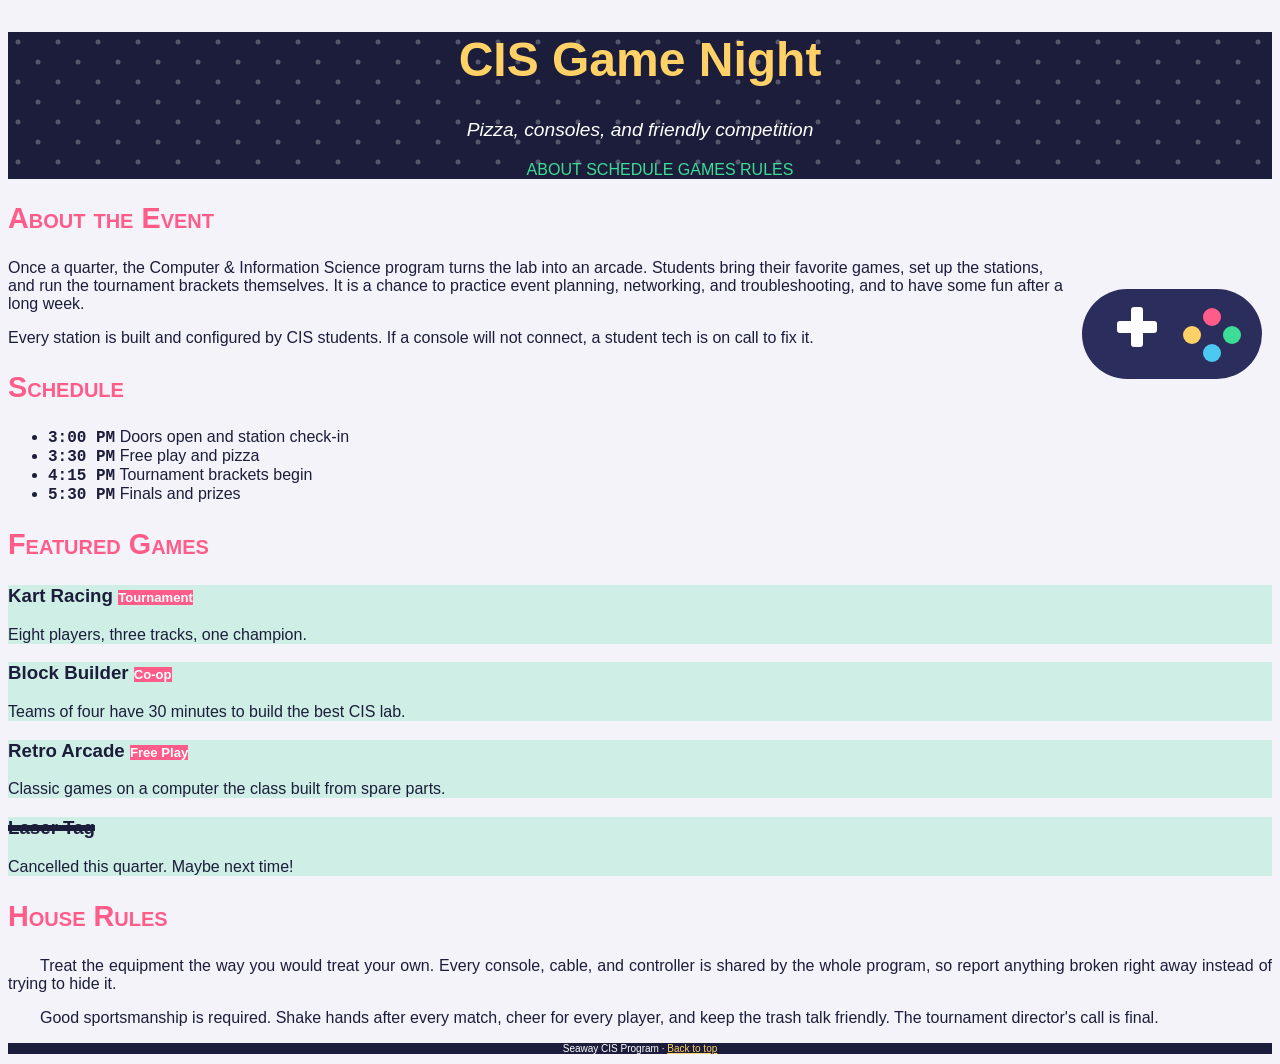
<file: gameNight/gamenight.html>
<!DOCTYPE html>
<html lang="en">
<head>
    <meta charset="UTF-8">
    <meta name="viewport" content="width=device-width, initial-scale=1.0">
    <title>CIS Game Night</title>
    <link rel="stylesheet" href="gamenight.css">
</head>
<body>

    <header id="top">
        <h1>CIS Game Night</h1>
        <p class="tagline">Pizza, consoles, and friendly competition</p>
        <nav>
            <ul>
                <li><a href="#about">About</a></li>
                <li><a href="#schedule">Schedule</a></li>
                <li><a href="#games">Games</a></li>
                <li><a href="#rules">Rules</a></li>
            </ul>
        </nav>
    </header>

    <main>
        <section id="about">
            <h2>About the Event</h2>
            <img class="float-right" src="controller.svg" alt="Illustration of a game controller">
            <p>
                Once a quarter, the Computer &amp; Information Science program turns the lab into an
                arcade. Students bring their favorite games, set up the stations, and run the
                tournament brackets themselves. It is a chance to practice event planning,
                networking, and troubleshooting, and to have some fun after a long week.
            </p>
            <p>
                Every station is built and configured by CIS students. If a console will not connect,
                a student tech is on call to fix it.
            </p>
            <p class="staff-note">STAFF NOTE: Remember to reserve the lab and order the pizza by Monday.</p>
        </section>

        <section id="schedule">
            <h2>Schedule</h2>
            <ul>
                <li><span class="time">3:00 PM</span> Doors open and station check-in</li>
                <li><span class="time">3:30 PM</span> Free play and pizza</li>
                <li><span class="time">4:15 PM</span> Tournament brackets begin</li>
                <li><span class="time">5:30 PM</span> Finals and prizes</li>
            </ul>
        </section>

        <section id="games">
            <h2>Featured Games</h2>
            <div class="game">
                <h3>Kart Racing <span class="badge">Tournament</span></h3>
                <p>Eight players, three tracks, one champion.</p>
            </div>
            <div class="game">
                <h3>Block Builder <span class="badge">Co-op</span></h3>
                <p>Teams of four have 30 minutes to build the best CIS lab.</p>
            </div>
            <div class="game">
                <h3>Retro Arcade <span class="badge">Free Play</span></h3>
                <p>Classic games on a computer the class built from spare parts.</p>
            </div>
            <div class="game">
                <h3 class="cancelled">Laser Tag</h3>
                <p>Cancelled this quarter. Maybe next time!</p>
            </div>
        </section>

        <section id="rules">
            <h2>House Rules</h2>
            <p>
                Treat the equipment the way you would treat your own. Every console, cable, and
                controller is shared by the whole program, so report anything broken right away
                instead of trying to hide it.
            </p>
            <p>
                Good sportsmanship is required. Shake hands after every match, cheer for every
                player, and keep the trash talk friendly. The tournament director's call is final.
            </p>
        </section>
    </main>

    <footer>
        <p>Seaway CIS Program &middot; <a href="#top">Back to top</a></p>
    </footer>

</body>
</html>
</file>
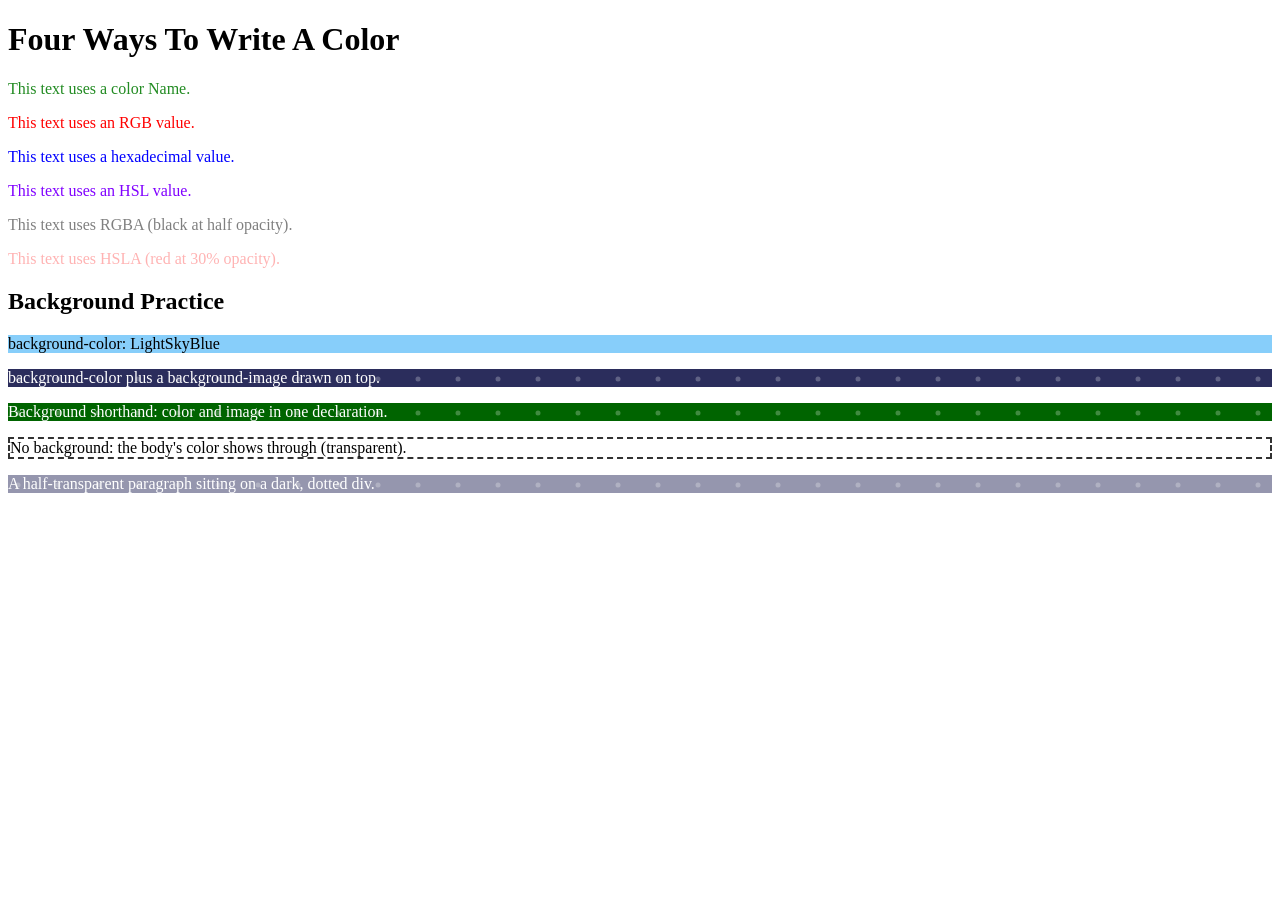
<file: practice-examples/color.html>
<!DOCTYPE html>
<html lang="en">
    <head>
        <meta charset="UTF-8">
        <meta name="viewport" content="width=device-width, initial-scale=1.0">
        <title>CSS Color Examples</title>

        <style>
            .by-name {
                color: forestgreen;
            }
            .by-RGB {
                color: rgb(255, 0, 0);
            }
            .by-hex {
                color: #0000FF;
            }
            .by-HSL {
                color: hsl(270, 100%, 50%);
            }
            .by-RGBA {
                color: rgba(0, 0, 0, 0.5);
            }
            .by-HSLA {
                color: hsla(0, 100%, 50%, 0.3);
            }
            .solid {
                background-color: LightSkyBlue;
            }
            .with-image {
                background-color: #2b2d5c; /*Color gets drawn first.*/
                background-image: url(img/dots.svg); /*Drawn on top of the color.*/
                color: white;
            }
            .shorthand {
                background: darkgreen url(img/dots.svg);
                color: white;
            }
            .clear-box {
                border: 2px dashed rgb(50,50,50);
            }
            .glass {
                background-color: rgba(255, 255, 255, 0.5);
            }
        </style>
    </head>
    <body>
        <h1>Four Ways To Write A Color</h1>
        <p class="by-name">This text uses a color Name.</p>
        <p class="by-RGB">This text uses an RGB value.</p>
        <p class="by-hex">This text uses a hexadecimal value.</p>
        <p class="by-HSL">This text uses an HSL value.</p>
        <p class="by-RGBA">This text uses RGBA (black at half opacity).</p>
        <p class="by-HSLA">This text uses HSLA (red at 30% opacity).</p>

        <h2>Background Practice</h2>

        <p class="solid">background-color: LightSkyBlue</p>
        <p class="with-image">background-color plus a background-image drawn on top.</p>
        <p class="shorthand">Background shorthand: color and image in one declaration.</p>
        <p class="clear-box">No background: the body's color shows through (transparent).</p>
        <div class="with-image">
            <p class="glass">A half-transparent paragraph sitting on a dark, dotted div.</p>
        </div>
    </body>
</html>
</file>
<file: cybersecurity.css>
/* ==========================================================
   Cybersecurity Basics - External Stylesheet
   Student Name:
   Date:
   ========================================================== */

/* STEP 2: Universal selector (CSS reset) */
* {
   margin: 0;
   padding: 0;
   box-sizing: border-box;
}


/* STEP 3: Element selector - body */
body {
   font-family: Arial, Helvetica, sans-serif;
   background-color: #fee9ff;
   color: #222222;
   line-height: 1.6;
}


/* STEP 4: Multiple selector - headings */

h1, h2 {
   font-family:'Courier New', Courier, monospace;
   color: #0b6d2e;
}

/* STEP 5: ID selector - page header */
#page-header {
   background-color: #0b6f2a;
   color: #ffffff;
   text-align: center;
   padding: 30px 20px;
}

/* STEP 6: More element selectors - paragraphs, lists, tables */


main {
   max-width: 900px;
   margin: 20px auto;
   padding: 0 15px;
}

h2 {
   margin-bottom: 10px;
}

p {
   margin-bottom: 12px;
}

ul, ol {
   margin-left: 30px;
   margin-bottom: 12px;
}

table {
   width: 100%;
   border-collapse: collapse;
   margin-bottom: 15px;
}

th, td {
   border: solid 1px #999999;
   padding: 8px;
   text-align: left;
}

th {
   background-color: #0b3d2e;
   color: #ffffff;
}

/* STEP 7: Class selectors - .card, .tagline, .tip, .warning */
.card {
    background-color: #ffffff;
    border: 1px solid #cccccc;
    border-radius: 8px;
    padding: 20px;
    margin-bottom: 20px;
}

.tagline {
    font-style: italic;
    color: #9fe8c7;
    margin-bottom: 15px;
}

.tip {
    background-color: #e3f7ec;
    border-left: 6px solid #1e8e5a;
    padding: 10px;
}

.warning {
    background-color: #fdecea;
    border-left: 6px solid #c0392b;
    padding: 10px;
    font-weight: bold;
}

/* STEP 8: Descendant selector - links inside the nav */
nav a {
    display: inline-block;
    color: #ffffff;
    text-decoration: none;
    padding: 8px 14px;
    margin: 4px;
    border: 4px solid #44ffff;
    border-radius: 5px;
}

#page-header h1 {
    color: #39ff88;
}

/* STEP 9: Pseudo-class selector - hover effect */
nav a:hover {
    background-color: #39ff88;
    color: #0b1f2a;
}

/* STEP 10: Footer */
footer {
    background-color: #0b1f2a;
    color: #ffffff;
    text-align: center;
    padding: 15px;
}
</file>
<file: gameNight/gamenight.css>
/* ===================================================================
   CIS Game Night - styles
   Name: Alex Dettmer
   We will fill this in TOGETHER, one step at a time.
   =================================================================== */

/* ---------- PART 1: COMMON PROPERTIES (zyBooks 4.5) ---------- */

/* Step 1: CSS variables in :root */
:root {
   --night: #1b1d3a;
   --neon-pink: #ff5c8a;
   --neon-green: #3ddc97;
   --gold: #ffd166;
   --paper: #f4f3fa;
}

/* Step 2: Text and background colors (name, hex, RGB, HSL, RGBA) */
body {
   color: var(--night);
   background-color: var(--paper);
}

h1 {
   color: var(--gold);
}

.tagline {
   color: rgb(255, 255, 255);
}

h2 {
   color: var(--neon-pink);
}

.game {
   background-color: rgba(61, 220, 151, 0.2)
}

/* Step 3: Background shorthand (header) and footer colors */
header {
   background: var(--night) url(dots.svg);
}

footer {
   background-color: var(--night);
   color: white;
   clear: both;
}

footer a{
   color: var(--gold);
}

/* Step 4: display: inline-block for the nav menu */
nav li {
   display: inline-block;
}

nav a {
   color: var(--neon-green);
   text-transform: uppercase;
   text-decoration: none;
}

nav a:hover {
   background-color: var(--gold);
   color: black;
   text-decoration: underline;
}

/* Step 5: float the image, clear the footer */
.float-right {
   float: right;
}

/* Step 6: display: inline-block (.badge) and display: none (.staff-note) */
.staff-note {
   display: none;
}

.badge {
   display: inline-block;
   background-color: var(--neon-pink);
   color: white;
}

/* ---------- PART 2: FONT AND TEXT PROPERTIES (zyBooks 4.6) ---------- */

/* Step 7: font-family stacks and the font shorthand */
body {
   font-family: Verdana, Arial, Helvetica, sans-serif;
}

h1 {
   font: bold 3rem Impact, "Arial Black", sans-serif;
}

.time {
   font-family: "Courier New", Consolas, monospace;
}

/* Step 8: font-size with relative units */
h2 {
   font-size: 1.8rem;
}

.tagline {
   font-size: 120%;
}

.badge {
   font-size: 0.7em;
}

footer {
   font-size: x-small;
}

/* Step 9: font-weight, font-style, font-variant */
.tagline {
   font-style: italic;
}

.time {
   font-weight: bold;
}

h2 {
   font-variant: small-caps;
}

/* Step 10: text-align, text-transform, text-decoration, text-indent */
header, footer {
   text-align: center;
}

#rules p {
   text-align: justify;
   text-indent: 2em;
}

.cancelled {
   text-decoration: line-through 0.3em;
}
</file>
